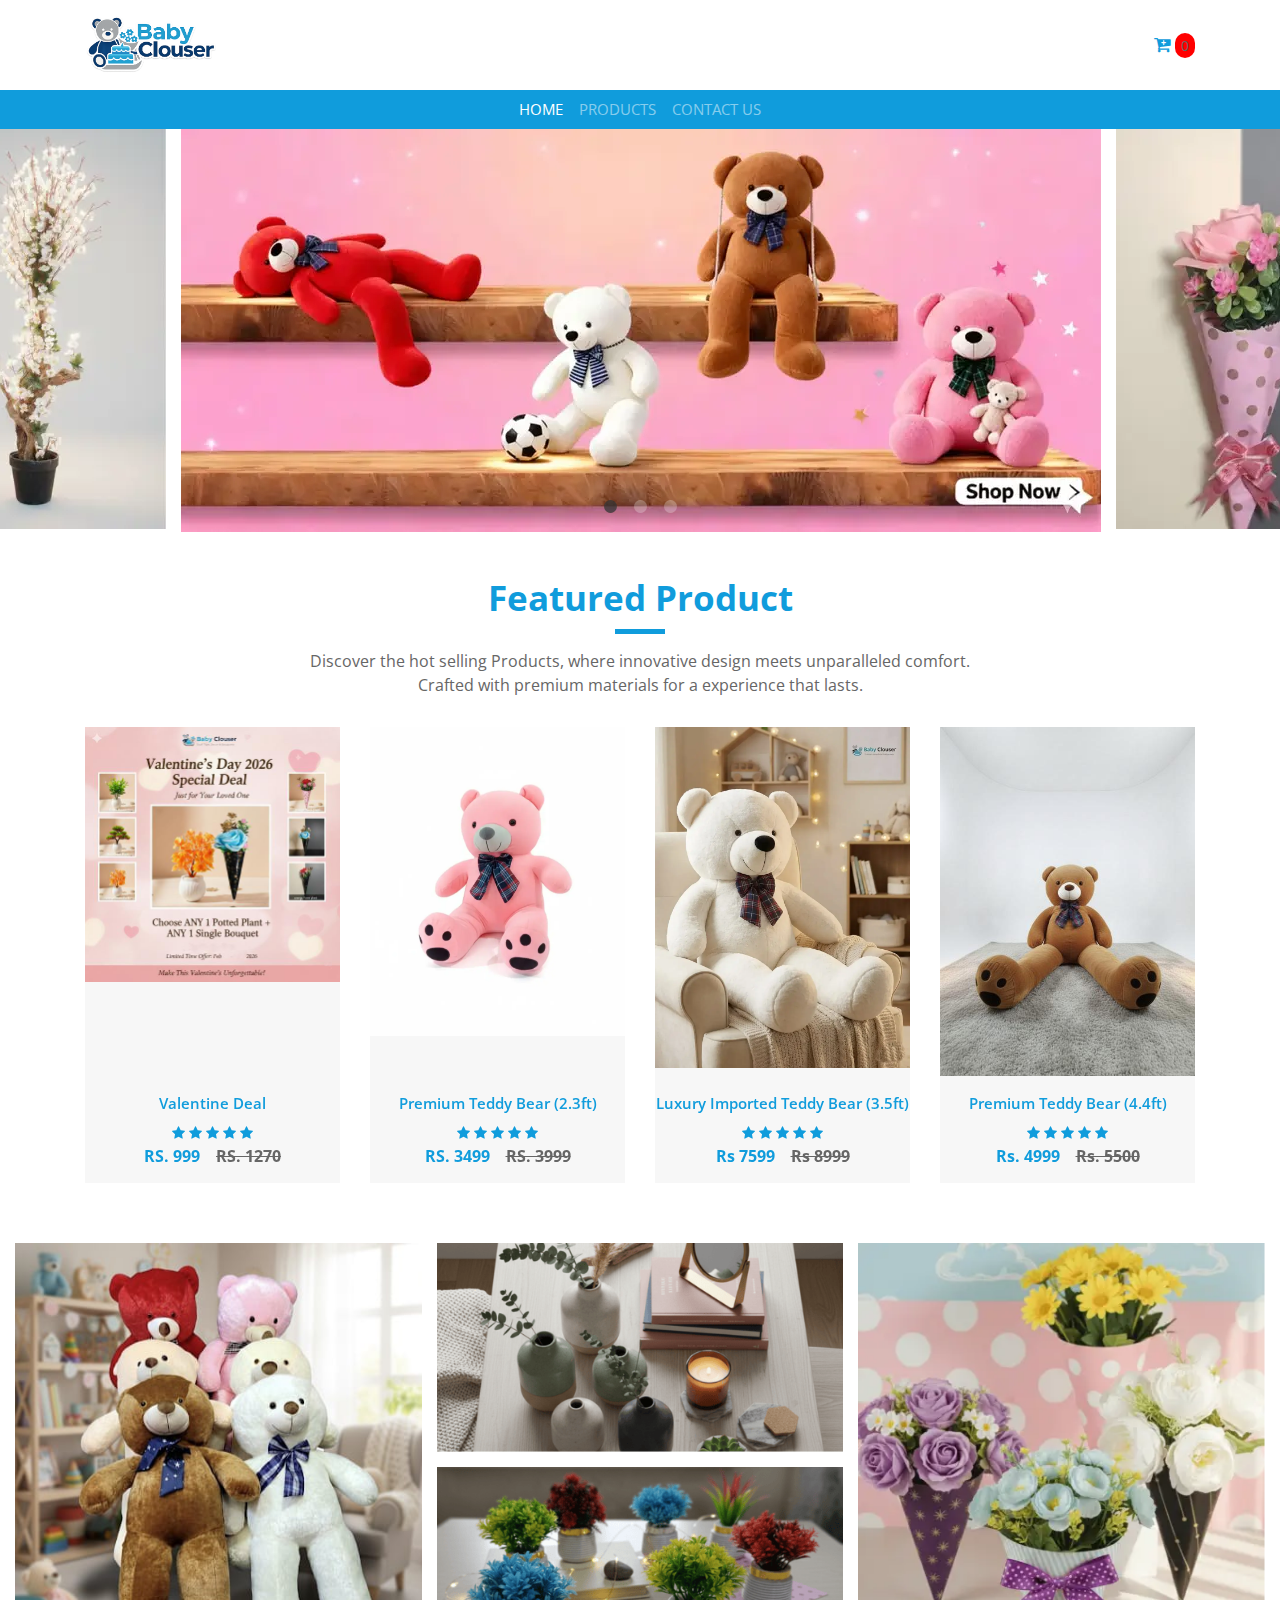
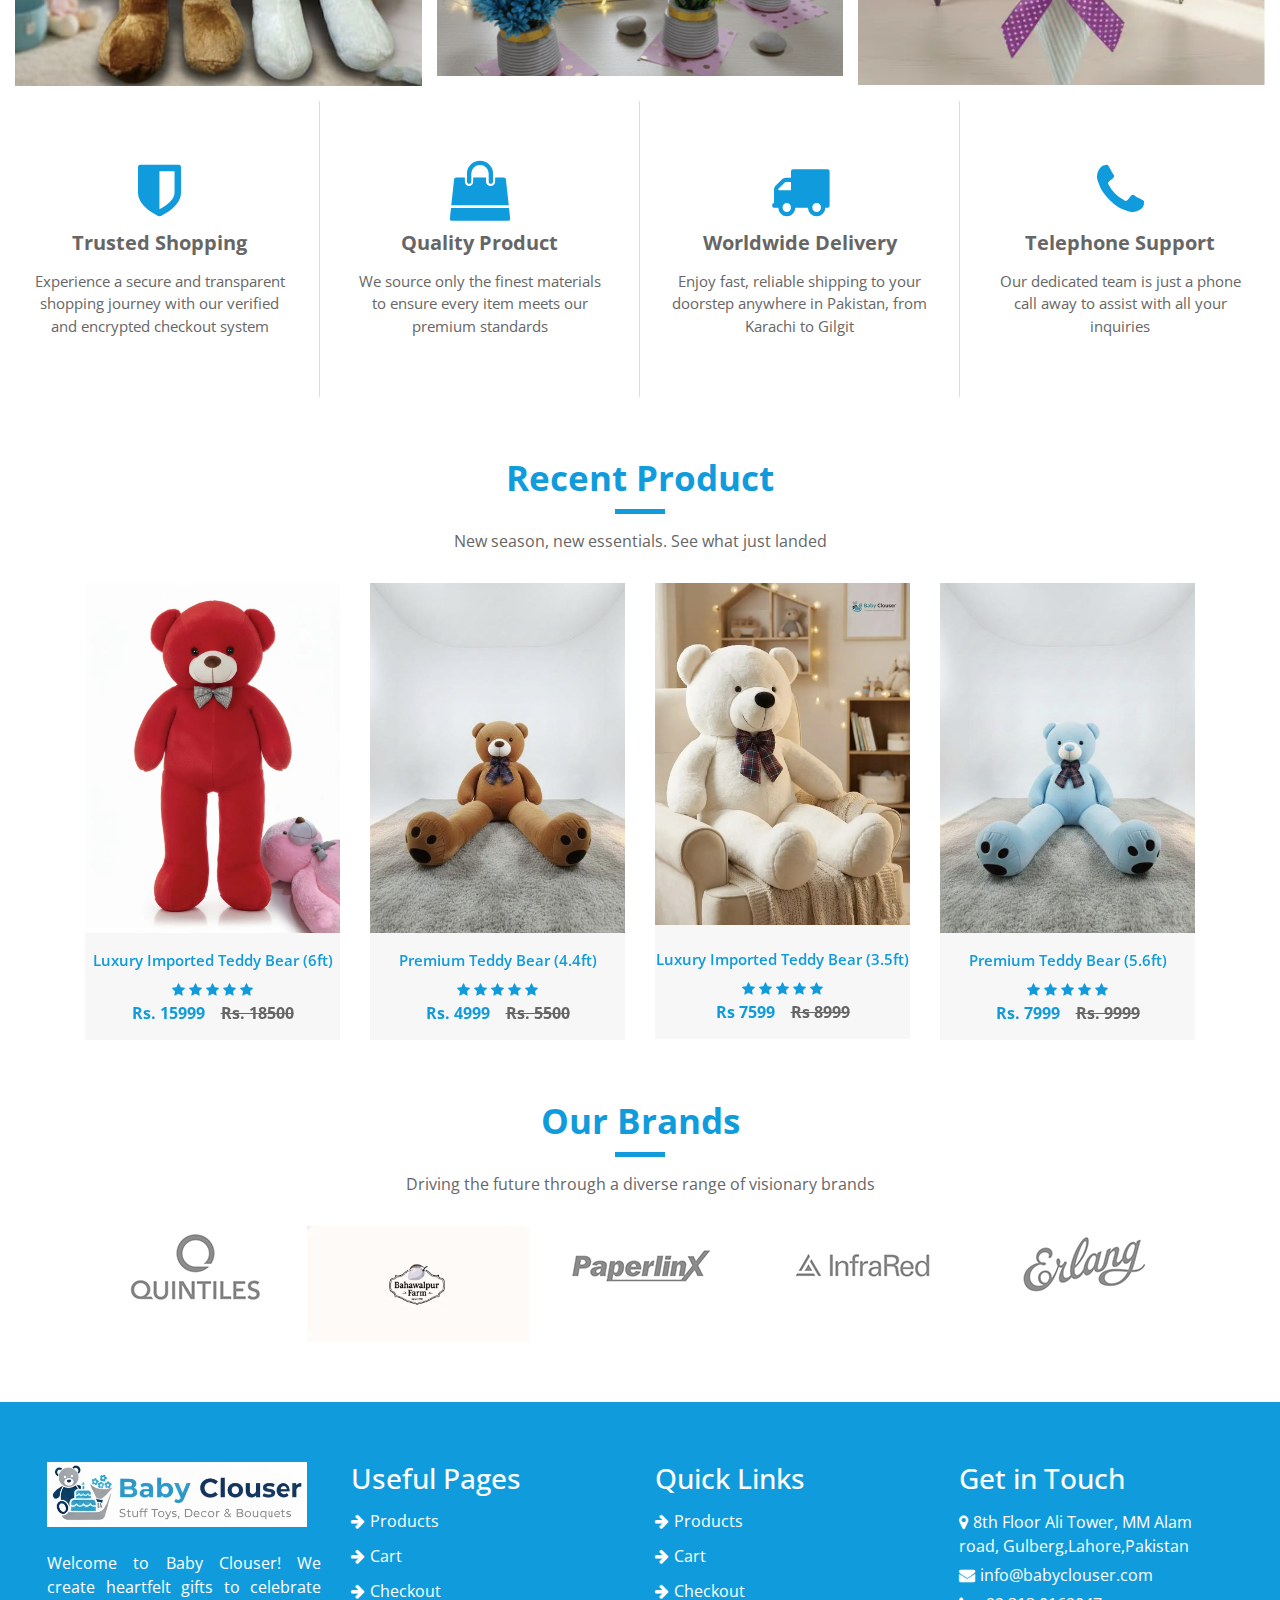
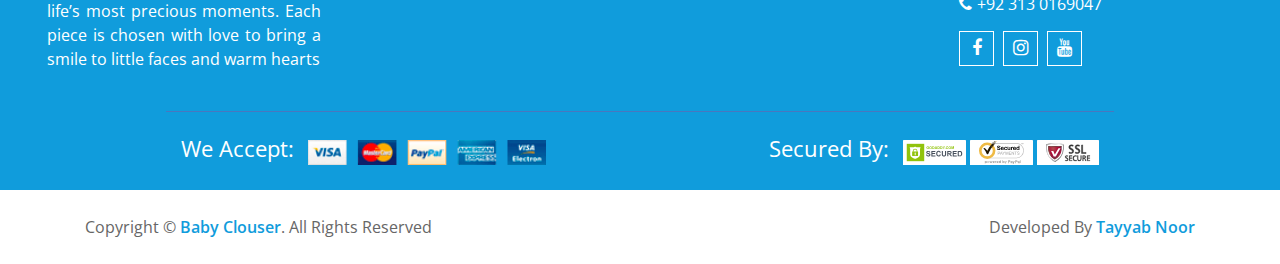
<file: index.html>
<!DOCTYPE html>
<html lang="en">
    <head>
        <meta charset="utf-8">
        <title>Baby Clouser</title>
        <meta content="width=device-width, initial-scale=1.0" name="viewport">
        <meta content="Bootstrap Ecommerce Template" name="keywords">
        <meta content="Bootstrap Ecommerce Template Free Download" name="description">

        <!-- Favicon -->
        <link href="img/favicon/favicon_BC_1.webp" rel="icon">

        <!-- Google Fonts -->
        <link href="https://fonts.googleapis.com/css?family=Open+Sans:400,600,700&display=swap" rel="stylesheet">

        <!-- CSS Libraries -->
        <link href="https://stackpath.bootstrapcdn.com/bootstrap/4.4.1/css/bootstrap.min.css" rel="stylesheet">
        <link href="https://stackpath.bootstrapcdn.com/font-awesome/4.7.0/css/font-awesome.min.css" rel="stylesheet">
        <link href="lib/slick/slick.css" rel="stylesheet">
        <link href="lib/slick/slick-theme.css" rel="stylesheet">

        <!-- Template Stylesheet -->
        <link href="css/style.css" rel="stylesheet">
        <link href="css/cart.css" rel="stylesheet">
    </head>

    <body>
        <!-- Top Header Start -->
        <div class="top-header">
            <div class="container">
                <div class="row align-items-center">
                    <div class="col-md-3">
                        <div class="logo">
                            <a href="javascript:void(0)">
                                <!-- <img src="./img/logo/bg-less-BC-logo.png" alt="Logo"> -->
                                <!-- <img src="./img/logo/baby-clouser-logo.webp" alt="Logo"> -->
                                <img src="./img/logo/just_BC_logo.png" alt="Logo">
                                <!-- <img src="./img/logo/baby-clouser-logo 477.png" alt="Logo"> -->
                            </a>
                        </div>
                    </div>
                    <div class="col-md-6">
                        
                    </div>
                    <div class="col-md-3">
                        <div class="user">
                            <div class="cart">
                                <a href="#" class="cart-icon">
                                    <i class="fa fa-cart-plus"></i>
                                    <span class="cart-count">0</span>
                                </a>
                            </div>
                        </div>
                    </div>
                </div>
            </div>
        </div>
        <!-- Top Header End -->
        
        
        <!-- Header Start -->
        <div class="header">
            <div class="container">
                <nav class="navbar navbar-expand-md bg-dark navbar-dark">
                    <a href="#" class="navbar-brand">MENU</a>
                    <button type="button" class="navbar-toggler" data-toggle="collapse" data-target="#navbarCollapse">
                        <span class="navbar-toggler-icon"></span>
                    </button>

                    <div class="collapse navbar-collapse justify-content-between" id="navbarCollapse">
                        <div class="navbar-nav m-auto">
                            <a href="index.html" class="nav-item nav-link active">Home</a>
                            <a href="product-list.html" class="nav-item nav-link">Products</a>
                            <a href="contact.html" class="nav-item nav-link">Contact Us</a>
                        </div>
                    </div>
                </nav>
            </div>
        </div>
        <!-- Header End -->
        
        
        <!-- Main Slider Start -->
        <div class="home-slider">
            <div class="main-slider">
                <div class="main-slider-item"><img src="img/slider-A_webp.webp" alt="Slider Image" /></div>
                <div class="main-slider-item"><img src="img/hero-bouquets.webp" alt="Slider Image" /></div>
                <div class="main-slider-item"><img src="img/hero-plants.webp" alt="Slider Image" /></div>
            </div>
        </div>
        <!-- Main Slider End -->
        
         <!-- Featured Product Start -->
        <div class="featured-product">
            <div class="container">
                <div class="section-header">
                    <h3>Featured Product</h3>
                    <p>
                        Discover the hot selling Products, where innovative design meets unparalleled comfort. Crafted with premium materials for a experience that lasts.
                    </p>
                </div>
                <div class="row align-items-center product-slider product-slider-4">
                    <!-- Deal 2026 under Rs. 1000-->
                    <div class="col-lg-3">
                        <div class="product-item d-flex flex-column justify-content-between" data-category="all deal decor" data-colors="'Pink Roses','Red Roses', 'Blue Roses'" mul-img="yes" data-description="Baby Clouser's Valentine Deal! Get a artificial rose and a charming plant pot, all under Rs. 999. A perfect, lasting token of love. Order now!">
                            <div class="product-image">
                                <a href="product-detail.html" class="product-link">
                                    <img src="img/products/deal-2026/deal-2026-main.jpg" alt="Product Image">
                                </a>
                                <div class="product-action">
                                    <a href="#" class="add-to-cart" data-id="idx-p1" data-name="Valentine Deal" data-price="999" data-image="img/products/deal-2026/deal-2026-main.jpg"><i class="fa fa-cart-plus"></i></a>
                                    <a href="#" class="order-whatsapp"><i class="fa fa-whatsapp"></i></a>
                                </div>
                            </div>
                            <div class="product-content">
                                <div class="title"><a href="product-detail.html" class="product-link">Valentine Deal</a></div>
                                <div class="ratting">
                                    <i class="fa fa-star"></i>
                                    <i class="fa fa-star"></i>
                                    <i class="fa fa-star"></i>
                                    <i class="fa fa-star"></i>
                                    <i class="fa fa-star"></i>
                                </div>
                                <div class="price">RS. 999 <span>RS. 1270</span></div>
                            </div>
                        </div>
                    </div>
                    <div class="col-lg-3">
                        <div class="product-item d-flex flex-column justify-content-between" data-category="all toys stuff-toys teddy-bears" data-colors="'Pink','Red', 'Blue','Yellow', 'Brown', 'White','Peach'" mul-img="yes" data-description="High quality Premium Teddy Bear (2.3ft). Soft plush toy, perfect for cuddles and gifting.">
                            <div class="product-image">
                                <a href="product-detail.html" class="product-link">
                                    <img src="img/products/premium-2_5-ft-teddy/pink_small_teddy-compressed.webp" alt="Product Image">
                                </a>
                                <div class="product-action">
                                    <a href="#" class="add-to-cart" data-id="idx-p1" data-name="Premium Teddy Bear (2.3ft)" data-price="3499" data-image="img/products/premium-2_5-ft-teddy/pink_small_teddy-compressed.webp"><i class="fa fa-cart-plus"></i></a>
                                    <a href="#" class="order-whatsapp"><i class="fa fa-whatsapp"></i></a>
                                </div>
                            </div>
                            <div class="product-content">
                                <div class="title"><a href="product-detail.html" class="product-link">Premium Teddy Bear (2.3ft)</a></div>
                                <div class="ratting">
                                    <i class="fa fa-star"></i>
                                    <i class="fa fa-star"></i>
                                    <i class="fa fa-star"></i>
                                    <i class="fa fa-star"></i>
                                    <i class="fa fa-star"></i>
                                </div>
                                <div class="price">RS. 3499 <span>RS. 3999</span></div>
                            </div>
                        </div>
                    </div>
                    <div class="col-lg-3">
                        <div class="product-item d-flex flex-column justify-content-between" data-date="2025-12-18" data-popularity="21" data-category="all toys stuff-toys teddy-bears" data-colors="'White','Red','Pink', 'Brown', 'Peach'" mul-img="yes" data-description="Luxury Imported Teddy Bear (3.5ft). Premium material with superior finish and great for presents.">
                            <div class="product-image">
                                <a href="product-detail.html">
                                    <img src="img/products/luxury-teddy-3_5/teddy_white_4.4 ft.webp" alt="Product Image">
                                </a>
                                <div class="product-action">
                                    <a href="#" class="add-to-cart" data-id="idx-p2" data-name="Luxury Imported Teddy Bear (3.5ft)" data-price="7599" data-image="img/products/luxury-teddy-3_5/teddy_white_4.4 ft.webp"><i class="fa fa-cart-plus"></i></a>
                                    <a href="#" class="order-whatsapp"><i class="fa fa-whatsapp"></i></a>
                                </div>
                            </div>
                            <div class="product-content">
                                <div class="title"><a href="#">Luxury Imported Teddy Bear (3.5ft)</a></div>
                                <div class="ratting">
                                    <i class="fa fa-star"></i>
                                    <i class="fa fa-star"></i>
                                    <i class="fa fa-star"></i>
                                    <i class="fa fa-star"></i>
                                    <i class="fa fa-star"></i>
                                </div>
                                <div class="price">Rs 7599 <span>Rs 8999</span></div>
                            </div>
                        </div>
                    </div>
                    <div class="col-lg-3">
                        <div class="product-item d-flex flex-column justify-content-between" data-category="all toys stuff-toys teddy-bears" data-colors="'Brown','Red', 'Blue',  'Pink', 'Yellow','White','Peach'" mul-img="yes" data-description="Premium Teddy Bear (4.4ft). Large cuddly companion made from high-quality fabric.">
                            <div class="product-image">
                                <a href="product-detail.html">
                                    <img src="img/products/premium-teddy-4_5/brown.jpg" alt="Product Image">
                                </a>
                                <div class="product-action">
                                    <a href="#" class="add-to-cart" data-id="idx-p3" data-name="Premium Teddy Bear (4.4ft)" data-price="4999" data-image="img/products/premium-teddy-4_5/brown.jpg"><i class="fa fa-cart-plus"></i></a>
                                    <a href="#" class="order-whatsapp"><i class="fa fa-whatsapp"></i></a>
                                </div>
                            </div>
                            <div class="product-content">
                                <div class="title"><a href="#">Premium Teddy Bear (4.4ft)</a></div>
                                <div class="ratting">
                                    <i class="fa fa-star"></i>
                                    <i class="fa fa-star"></i>
                                    <i class="fa fa-star"></i>
                                    <i class="fa fa-star"></i>
                                    <i class="fa fa-star"></i>
                                </div>
                                <div class="price">Rs. 4999 <span>Rs. 5500</span></div>
                            </div>
                        </div>
                    </div>
                    <div class="col-lg-3">
                        <div class="product-item d-flex flex-column justify-content-between" data-date="2025-12-16" data-popularity="18" data-category="all toys stuff-toys teddy-bears" data-colors="'Blue','Red',  'Pink', 'Yellow', 'Brown', 'White','Peach'" mul-img="yes" data-description="Premium Teddy Bear (5.6ft). Extra-large size for a big warm hug and long-lasting durability.">
                            <div class="product-image">
                                <a href="product-detail.html">
                                    <img src="img/products/premium-teddy-4_5/blue.jpg" alt="Product Image">
                                </a>
                                <div class="product-action">
                                    <a href="#" class="add-to-cart" data-id="idx-p4" data-name="Premium Teddy Bear (5.6ft)" data-price="7999" data-image="img/products/premium-teddy-4_5/blue.jpg"><i class="fa fa-cart-plus"></i></a>
                                    <a href="#" class="order-whatsapp"><i class="fa fa-whatsapp"></i></a>
                                </div>
                            </div>
                            <div class="product-content">
                                <div class="title"><a href="#">Premium Teddy Bear (5.6ft)</a></div>
                                <div class="ratting">
                                    <i class="fa fa-star"></i>
                                    <i class="fa fa-star"></i>
                                    <i class="fa fa-star"></i>
                                    <i class="fa fa-star"></i>
                                    <i class="fa fa-star"></i>
                                </div>
                                <div class="price">Rs. 7999 <span>Rs. 9999</span></div>
                            </div>
                        </div>
                    </div>
                    <div class="col-lg-3">
                        <div class="product-item d-flex flex-column justify-content-between" data-date="2025-12-15" data-popularity="22" data-category="all toys stuff-toys teddy-bears" data-colors="'White','Red','Pink', 'Brown'," mul-img="yes" data-description="Luxury Imported Teddy Bear (5.5ft). Elegant finish and premium stuffing for a luxurious feel.">
                            <div class="product-image">
                                <a href="product-detail.html">
                                    <img src="img/products/luxury-teddy-5-5ft/off-white.jpg" alt="Product Image">
                                </a>
                                <div class="product-action">
                                    <a href="#" class="add-to-cart" data-id="idx-p5" data-name="Luxury Imported Teddy Bear (5.5ft)" data-price="14999" data-image="img/products/luxury-teddy-5-5ft/off-white.jpg"><i class="fa fa-cart-plus"></i></a>
                                    <a href="#" class="order-whatsapp"><i class="fa fa-whatsapp"></i></a>
                                </div>
                            </div>
                            <div class="product-content">
                                <div class="title"><a href="#">Luxury Imported Teddy Bear (5.5ft)</a></div>
                                <div class="ratting">
                                    <i class="fa fa-star"></i>
                                    <i class="fa fa-star"></i>
                                    <i class="fa fa-star"></i>
                                    <i class="fa fa-star"></i>
                                    <i class="fa fa-star"></i>
                                </div>
                                <div class="price">Rs. 14999 <span>Rs. 17500</span></div>
                            </div>
                        </div>
                    </div>
                    <div class="col-lg-3">
                        <div class="product-item d-flex flex-column justify-content-between" data-date="2025-12-18" data-popularity="23" data-category="all toys stuff-toys teddy-bears" data-colors="'Red','Pink', 'Brown','White'" mul-img="yes" data-description="Luxury Imported Teddy Bear (6ft). Impressive size and crafted with superior materials for long life.">
                            <div class="product-image">
                                <a href="product-detail.html">
                                    <img src="img/products/luxury-6ft-tedy/red.webp" alt="Product Image">
                                </a>
                                <div class="product-action">
                                    <a href="#" class="add-to-cart" data-id="idx-p6" data-name="Luxury Imported Teddy Bear (6ft)" data-price="15999" data-image="img/products/luxury-6ft-tedy/red.webp"><i class="fa fa-cart-plus"></i></a>
                                    <a href="#" class="order-whatsapp"><i class="fa fa-whatsapp"></i></a>
                                </div>
                            </div>
                            <div class="product-content">
                                <div class="title"><a href="#">Luxury Imported Teddy Bear (6ft)</a></div>
                                <div class="ratting">
                                    <i class="fa fa-star"></i>
                                    <i class="fa fa-star"></i>
                                    <i class="fa fa-star"></i>
                                    <i class="fa fa-star"></i>
                                    <i class="fa fa-star"></i>
                                </div>
                                <div class="price">Rs. 15999 <span>Rs. 18500</span></div>
                            </div>
                        </div>
                    </div>
                </div>
            </div>
        </div>
        <!-- Featured Product End -->

        <!-- Cart Sidebar Include -->
        <div>
                <div class="cart-sidebar-overlay"></div>
                <aside class="cart-sidebar" aria-hidden="true">
                    <button class="cart-sidebar-close close">Close</button>
                    <h3>Your Cart</h3>
                    <div class="cart-sidebar-items"></div>
                    <div class="cart-sidebar-summary">
                        <p>Subtotal: <span class="cart-sidebar-subtotal">₨0</span></p>
                        <p>Delivery: <span class="cart-sidebar-delivery">₨0</span></p>
                        <h4>Grand Total: <span class="cart-sidebar-grand">₨0</span></h4>
                        <div style="margin-top:12px;">
                            <a href="cart.html" class="btn btn-sm btn-primary">View Cart</a>
                            <a href="checkout.html" class="btn btn-sm btn-success">Proceed to Checkout</a>
                        </div>
                    </div>
                </aside>
        </div>
        
        
        <!-- Category Start-->
        <div class="category">
            <div class="container-fluid">
                <div class="row">
                    <div class="col-md-4">
                        <div class="category-img">
                            <img src="img/teddy-catogery.jpg" />
                            <a class="category-name" data-category="stuff-toys" href="product-list.html">
                                <h2>Stuff Toys</h2>
                            </a>
                        </div>
                    </div>
                    <div class="col-md-4">
                        <div class="category-img">
                            <img src="img/Untitled design (2).png" />
                            <a class="category-name" data-category="decor" href="product-list.html">
                                <h2>Decor</h2>
                            </a>
                        </div>
                        <div class="category-img">
                            <img src="img/Untitled design (2) (1).png" />
                            <a class="category-name" data-category="Decor" href="product-list.html">
                                <h2>Artificial Plants</h2>
                            </a>
                        </div>
                    </div>
                    <div class="col-md-4">
                        <div class="category-img">
                            <img src="img/bouquet-category.webp" />
                            <a class="category-name" data-category="bouquets" href="product-list.html">
                                <h2>Bouquets</h2>
                            </a>
                        </div>
                    </div>
                </div>
            </div>
        </div>
        <!-- Category End-->
        
        <!-- Feature Start-->
        <div class="feature">
            <div class="container-fluid">
                <div class="row">
                    <div class="col-lg-3 col-md-6 feature-col">
                        <div class="feature-content">
                            <i class="fa fa-shield"></i>
                            <h2>Trusted Shopping</h2>
                            <p>
                                Experience a secure and transparent shopping journey with our verified and encrypted checkout system
                            </p>
                        </div>
                    </div>
                    <div class="col-lg-3 col-md-6 feature-col">
                        <div class="feature-content">
                            <i class="fa fa-shopping-bag"></i>
                            <h2>Quality Product</h2>
                            <p>
                                We source only the finest materials to ensure every item meets our premium standards
                            </p>
                        </div>
                    </div>
                    <div class="col-lg-3 col-md-6 feature-col">
                        <div class="feature-content">
                            <i class="fa fa-truck"></i>
                            <h2>Worldwide Delivery</h2>
                            <p>
                                Enjoy fast, reliable shipping to your doorstep anywhere in Pakistan, from Karachi to Gilgit
                            </p>
                        </div>
                    </div>
                    <div class="col-lg-3 col-md-6 feature-col">
                        <div class="feature-content">
                            <i class="fa fa-phone"></i>
                            <h2>Telephone Support</h2>
                            <p>
                                Our dedicated team is just a phone call away to assist with all your inquiries
                            </p>
                        </div>
                    </div>
                </div>
            </div>
        </div>
        <!-- Feature End-->
       
        
        
        <!-- Newsletter Start -->
        <!-- Newsletter End -->
        
        
        <!-- Recent Product Start -->
        <div class="recent-product">
            <div class="container">
                <div class="section-header">
                    <h3>Recent Product</h3>
                    <p>
                        New season, new essentials. See what just landed
                    </p>
                </div>
                <div class="row align-items-center product-slider product-slider-4">
                    <div class="col-lg-3">
                        <div class="product-item d-flex flex-column justify-content-between" data-date="2025-12-18" data-popularity="23" data-category="all toys stuff-toys teddy-bears" data-colors="'Red','Pink', 'Brown','White'" mul-img="yes" data-description="Luxury Imported Teddy Bear (6ft). Impressive size and crafted with superior materials for long life.">
                            <div class="product-image">
                                <a href="product-detail.html">
                                    <img src="img/products/luxury-6ft-tedy/red.webp" alt="Product Image">
                                </a>
                                <div class="product-action">
                                    <a href="#" class="add-to-cart" data-id="idx-p6" data-name="Luxury Imported Teddy Bear (6ft)" data-price="15999" data-image="img/products/luxury-6ft-tedy/red.webp"><i class="fa fa-cart-plus"></i></a>
                                    <a href="#" class="order-whatsapp"><i class="fa fa-whatsapp"></i></a>
                                </div>
                            </div>
                            <div class="product-content">
                                <div class="title"><a href="#">Luxury Imported Teddy Bear (6ft)</a></div>
                                <div class="ratting">
                                    <i class="fa fa-star"></i>
                                    <i class="fa fa-star"></i>
                                    <i class="fa fa-star"></i>
                                    <i class="fa fa-star"></i>
                                    <i class="fa fa-star"></i>
                                </div>
                                <div class="price">Rs. 15999 <span>Rs. 18500</span></div>
                            </div>
                        </div>
                    </div>
                    <div class="col-lg-3">
                        <div class="product-item d-flex flex-column justify-content-between" data-category="all toys stuff-toys teddy-bears" data-colors="'Brown','Blue','Red','Pink', 'Yellow', 'White','Peach'" mul-img="yes" data-description="Premium 4.4ft teddy — soft, high-quality plush, great for kids." data-specs="Material: High-grade plush|Size: 4.4ft|Weight: Lightweight|Care: Spot clean">
                            <div class="product-image">
                                <a href="product-detail.html">
                                    <img src="img/products/premium-teddy-4_5/brown.jpg" alt="Product Image">
                                </a>
                                <div class="product-action">
                                    <a href="#" class="add-to-cart" data-id="idx-r2" data-name="Premium Teddy Bear (4.4ft)" data-price="4999" data-image="img/products/premium-teddy-4_5/brown.jpg"><i class="fa fa-cart-plus"></i></a>
                                    <a href="#"><i class="fa fa-whatsapp"></i></a>
                                </div>
                            </div>
                            <div class="product-content">
                                <div class="title"><a href="#">Premium Teddy Bear (4.4ft)</a></div>
                                <div class="ratting">
                                    <i class="fa fa-star"></i>
                                    <i class="fa fa-star"></i>
                                    <i class="fa fa-star"></i>
                                    <i class="fa fa-star"></i>
                                    <i class="fa fa-star"></i>
                                </div>
                                <div class="price">Rs. 4999 <span>Rs. 5500</span></div>
                            </div>
                        </div>
                    </div>
                    <div class="col-lg-3">
                        <div class="product-item d-flex flex-column justify-content-between" data-category="all toys stuff-toys teddy-bears" data-colors="'White','Red','Pink','Brown','Peach'" mul-img="yes" data-description="Luxury 3.5ft imported teddy with premium stuffing and soft fur." data-specs="Material: Premium stuffing|Size: 3.5ft|Hypoallergenic: Yes|Care: Hand wash">
                            <div class="product-image">
                                <a href="product-detail.html">
                                    <img src="img/products/luxury-teddy-3_5/teddy_white_4.4 ft.webp" alt="Product Image">
                                </a>
                                <div class="product-action">
                                    <a href="#" class="add-to-cart" data-id="idx-r3" data-name="Luxury Imported Teddy Bear (3.5ft)" data-price="7599" data-image="img/products/luxury-teddy-3_5/teddy_white_4.4 ft.webp"><i class="fa fa-cart-plus"></i></a>
                                    <a href="#"><i class="fa fa-whatsapp"></i></a>
                                </div>
                            </div>
                            <div class="product-content">
                                <div class="title"><a href="#">Luxury Imported Teddy Bear (3.5ft)</a></div>
                                <div class="ratting">
                                    <i class="fa fa-star"></i>
                                    <i class="fa fa-star"></i>
                                    <i class="fa fa-star"></i>
                                    <i class="fa fa-star"></i>
                                    <i class="fa fa-star"></i>
                                </div>
                                <div class="price">Rs 7599 <span>Rs 8999</span></div>
                            </div>
                        </div>
                    </div>
                    <div class="col-lg-3">
                        <div class="product-item d-flex flex-column justify-content-between" data-category="all toys stuff-toys teddy-bears" data-colors="'Blue','Red',   'Pink','Yellow', 'Brown', 'White','Peach'" mul-img="yes" data-description="Premium 5.6ft teddy — deluxe size with plush material, perfect for hugs." data-specs="Material: Deluxe plush|Size: 5.6ft|Fill: High-density foam|Recommended age: 3+">
                            <div class="product-image">
                                <a href="product-detail.html">
                                    <img src="img/products/premium-teddy-4_5/blue.jpg" alt="Product Image">
                                </a>
                                <div class="product-action">
                                    <a href="#" class="add-to-cart" data-id="idx-r4" data-name="Premium Teddy Bear (5.6ft)" data-price="7999" data-image="img/products/premium-teddy-4_5/blue.jpg"><i class="fa fa-cart-plus"></i></a>
                                    <a href="#"><i class="fa fa-whatsapp"></i></a>
                                </div>
                            </div>
                            <div class="product-content">
                                <div class="title"><a href="#">Premium Teddy Bear (5.6ft)</a></div>
                                <div class="ratting">
                                    <i class="fa fa-star"></i>
                                    <i class="fa fa-star"></i>
                                    <i class="fa fa-star"></i>
                                    <i class="fa fa-star"></i>
                                    <i class="fa fa-star"></i>
                                </div>
                                <div class="price">Rs. 7999 <span>Rs. 9999</span></div>
                            </div>
                        </div>
                    </div>
                    <div class="col-lg-3">
                        <div class="product-item d-flex flex-column justify-content-between" data-category="all toys stuff-toys teddy-bears" data-colors="'White','Red','Pink', 'Brown'" mul-img="yes" data-description="Luxury 5.5ft imported teddy with plush fabric and durable stitching." data-specs="Material: Plush fabric|Size: 5.5ft|Stitching: Reinforced seams|Warranty: 6 months">
                            <div class="product-image">
                                <a href="product-detail.html">
                                    <img src="img/products/luxury-teddy-5-5ft/off-white.jpg" alt="Product Image">
                                </a>
                                <div class="product-action">
                                    <a href="#" class="add-to-cart" data-id="idx-r5" data-name="Luxury Imported Teddy Bear (5.5ft)" data-price="14999" data-image="img/products/luxury-teddy-5-5ft/off-white.jpg"><i class="fa fa-cart-plus"></i></a>
                                    <a href="#"><i class="fa fa-whatsapp"></i></a>
                                </div>
                            </div>
                            <div class="product-content">
                                <div class="title"><a href="#">Luxury Imported Teddy Bear (5.5ft)</a></div>
                                <div class="ratting">
                                    <i class="fa fa-star"></i>
                                    <i class="fa fa-star"></i>
                                    <i class="fa fa-star"></i>
                                    <i class="fa fa-star"></i>
                                    <i class="fa fa-star"></i>
                                </div>
                                <div class="price">Rs. 14999 <span>Rs. 17500</span></div>
                            </div>
                        </div>
                    </div>
                    
                </div>
            </div>
        </div>
        <!-- Recent Product End -->
        
        
        <!-- Brand Start -->
        <div class="brand">
            <div class="container">
                <div class="section-header">
                    <h3>Our Brands</h3>
                    <p>
                        Driving the future through a diverse range of visionary brands
                    </p>
                </div>
                <div class="brand-slider">
                    <div class="brand-item"><img src="img/brand-1.png" alt=""></div>
                    <div class="brand-item"><a href="https://www.bahawalpurfarm.com" target="_blank"><img src="img/bwp-farm.jpg" alt=""></a></div>
                    <div class="brand-item"><img src="img/brand-3.png" alt=""></div>
                    <div class="brand-item"><img src="img/brand-4.png" alt=""></div>
                    <div class="brand-item"><img src="img/brand-5.png" alt=""></div>
                    <div class="brand-item"><img src="img/brand-6.png" alt=""></div>
                </div>
            </div>
        </div>
        <!-- Brand End -->

        
        <!-- Footer Start -->
        <div class="footer">
            <div class="container-fluid">
                <div class="row">
                    <div class="col-lg-3 col-md-6">
                        <div class="footer-widget">
                            <a href="index.html"><img class="footer-logo" src="./img/logo/baby-clouser-logo.webp" alt="Logo"></a>
                            <p class="text-justify mt-4">
                                Welcome to Baby Clouser! We create heartfelt gifts to celebrate life’s most precious moments.
                                 Each piece is chosen with love to bring a smile to little faces and warm hearts
                            </p>
                        </div>
                    </div>

                    <div class="col-lg-3 col-md-6">
                        <div class="footer-widget">
                            <h3 class="title">Useful Pages</h3>
                            <ul>
                                <li><a href="product-list.html">Products</a></li>
                                <li><a href="cart.html">Cart</a></li>
                                <li><a href="checkout.html">Checkout</a></li>
                            </ul>
                        </div>
                    </div>

                    <div class="col-lg-3 col-md-6">
                        <div class="footer-widget">
                            <h3 class="title">Quick Links</h3>
                            <ul>
                                <li><a href="product-list.html">Products</a></li>
                                <li><a href="cart.html">Cart</a></li>
                                <li><a href="checkout.html">Checkout</a></li>
                            </ul>
                        </div>
                    </div>

                    <div class="col-lg-3 col-md-6">
                        <div class="footer-widget">
                            <h3 class="title">Get in Touch</h3>
                            <div class="contact-info">
                                <p><i class="fa fa-map-marker"></i>8th Floor Ali Tower, MM Alam road, Gulberg,Lahore,Pakistan</p>
                                <p><i class="fa fa-envelope"></i>info@babyclouser.com</p>
                                <p><i class="fa fa-phone"></i>+92 313 0169047</p>
                                <div class="social">
                                    <a target="_blank" href="https://www.facebook.com/home.php"><i class="fa fa-facebook"></i></a>
                                    <!-- <a href=""><i class="fa fa-linkedin"></i></a> -->
                                    <a target="_blank" href="https://www.instagram.com/babyclouser_official/"><i class="fa fa-instagram"></i></a>
                                    <a target="_blank" href="https://www.youtube.com/channel/UC9Li_Z2aIq7kjT3kswJehsQ"><i class="fa fa-youtube"></i></a>
                                </div>
                            </div>
                        </div>
                    </div>
                </div>
                
                <div class="row payment">
                    <div class="col-md-6">
                        <div class="payment-method">
                            <p>We Accept:</p>
                            <img src="img/payment-method.png" alt="Payment Method" />
                        </div>
                    </div>
                    <div class="col-md-6">
                        <div class="payment-security">
                            <p>Secured By:</p>
                            <img src="img/godaddy.svg" alt="Payment Security" />
                            <img src="img/norton.svg" alt="Payment Security" />
                            <img src="img/ssl.svg" alt="Payment Security" />
                        </div>
                    </div>
                </div>
            </div>
        </div>
        <!-- Footer End -->

        
        <!-- Footer Bottom Start -->
        <div class="footer-bottom">
            <div class="container">
                <div class="row">
                    <div class="col-md-6 copyright">
                        <p>Copyright &copy; <a href="index.html">Baby Clouser</a>. All Rights Reserved</p>
                    </div>

                    <div class="col-md-6 template-by">
                        <p>Developed By <a tabindex="_blank" href="https://www.linkedin.com/in/tayyab-noor-khan/?originalSubdomain=pk">Tayyab Noor</a></p>
                    </div>
                </div>
            </div>
        </div>
        <!-- Footer Bottom End -->
        
        
        <!-- Back to Top -->
        <a href="#" class="back-to-top"><i class="fa fa-chevron-up"></i></a>

        
        <!-- JavaScript Libraries -->
        <script src="https://code.jquery.com/jquery-3.4.1.min.js"></script>
        <script src="https://stackpath.bootstrapcdn.com/bootstrap/4.4.1/js/bootstrap.bundle.min.js"></script>
        <script src="lib/easing/easing.min.js"></script>
        <script src="lib/slick/slick.min.js"></script>

        
        <!-- Template Javascript -->
        <script src="js/cart.js"></script>
        <script src="js/main.js"></script>
    </body>
</html>
</file>
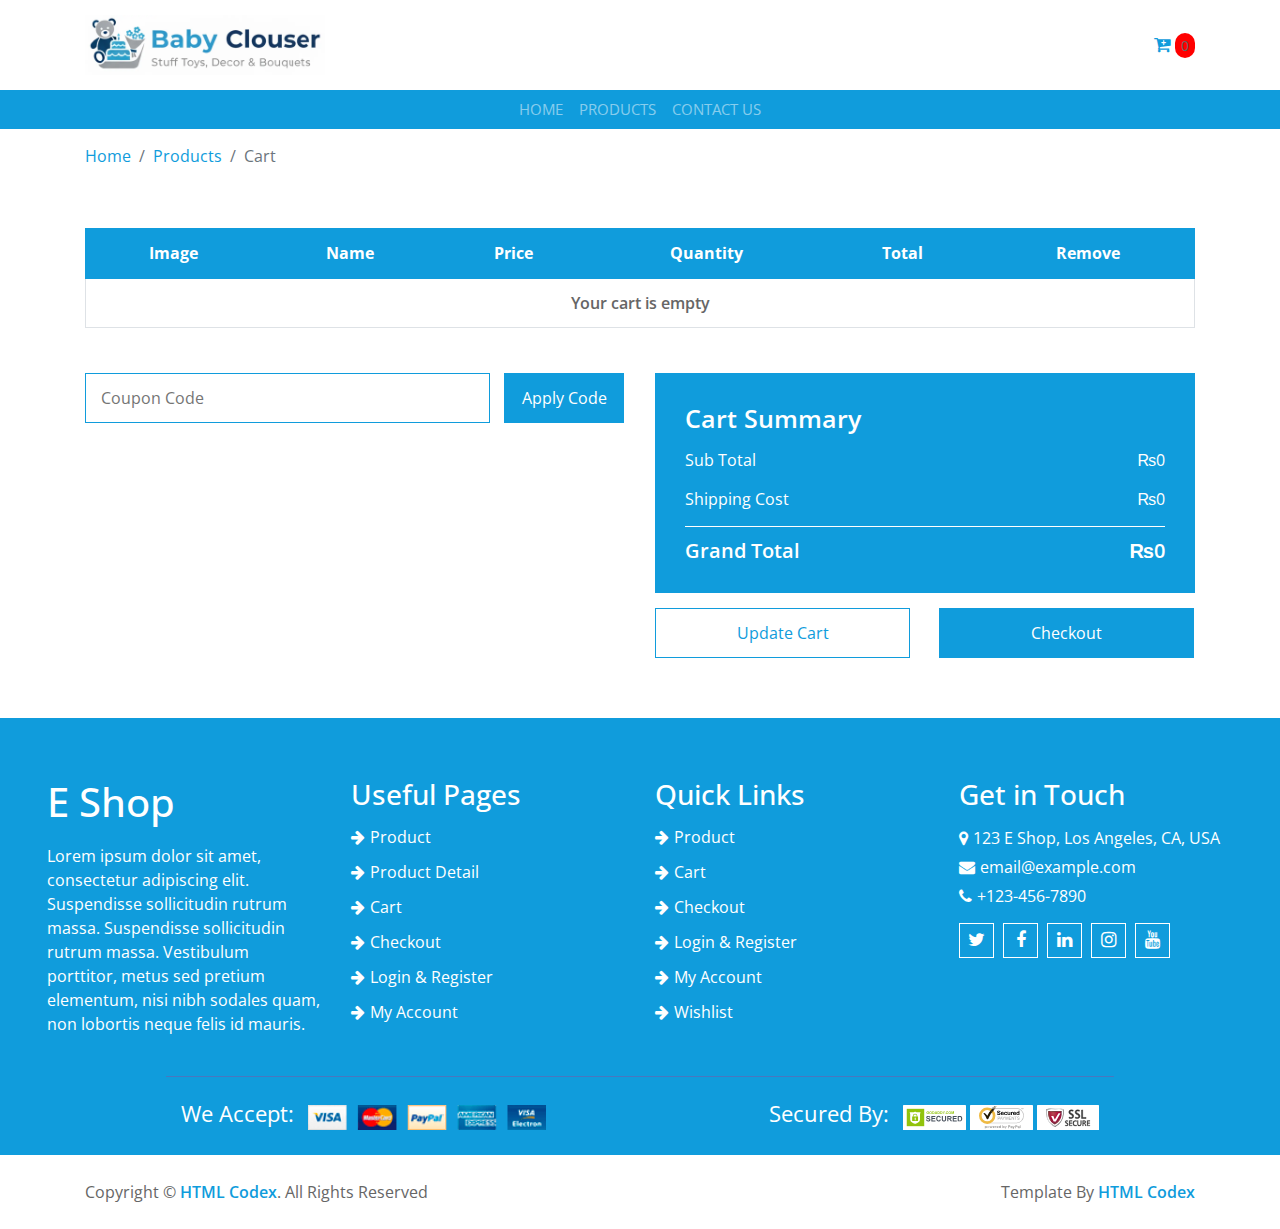
<file: cart.html>
<!DOCTYPE html>
<html lang="en">
    <head>
        <meta charset="utf-8">
        <title>Baby Clouser</title>
        <meta content="width=device-width, initial-scale=1.0" name="viewport">
        <meta content="Bootstrap Ecommerce Template" name="keywords">
        <meta content="Bootstrap Ecommerce Template Free Download" name="description">

        <!-- Favicon -->
        <link href="img/favicon/favicon_BC_1.webp" rel="icon">

        <!-- Google Fonts -->
        <link href="https://fonts.googleapis.com/css?family=Open+Sans:400,600,700&display=swap" rel="stylesheet">

        <!-- CSS Libraries -->
        <link href="https://stackpath.bootstrapcdn.com/bootstrap/4.4.1/css/bootstrap.min.css" rel="stylesheet">
        <link href="https://stackpath.bootstrapcdn.com/font-awesome/4.7.0/css/font-awesome.min.css" rel="stylesheet">
        <link href="lib/slick/slick.css" rel="stylesheet">
        <link href="lib/slick/slick-theme.css" rel="stylesheet">

        <!-- Template Stylesheet -->
        <link href="css/style.css" rel="stylesheet">
        <link href="css/cart.css" rel="stylesheet">
    </head>

    <body>
        <!-- Top Header Start (updated to use cart widget) -->
        <div class="top-header">
            <div class="container">
                <div class="row align-items-center">
                    <div class="col-md-3">
                        <div class="logo">
                            <a href="index.html">
                                <img src="./img/logo/baby-clouser-logo.webp" alt="Logo">
                            </a>
                        </div>
                    </div>
                    <div class="col-md-6"></div>
                    <div class="col-md-3">
                        <div class="user">
                            <div class="cart">
                                <a href="#" class="cart-icon">
                                    <i class="fa fa-cart-plus"></i>
                                    <span class="cart-count">0</span>
                                </a>
                            </div>
                        </div>
                    </div>
                </div>
            </div>
        </div>
        <!-- Top Header End -->

        <!-- Cart Sidebar Include -->
        <div>
            <!-- sidebar markup -->
            <div class="cart-sidebar-overlay"></div>
            <aside class="cart-sidebar" aria-hidden="true">
              <button class="cart-sidebar-close close">Close</button>
              <h3>Your Cart</h3>
              <div class="cart-sidebar-items"></div>
              <div class="cart-sidebar-summary">
                <p>Subtotal: <span class="cart-sidebar-subtotal">₨0</span></p>
                <p>Delivery: <span class="cart-sidebar-delivery">₨0</span></p>
                <h4>Grand Total: <span class="cart-sidebar-grand">₨0</span></h4>
                <div style="margin-top:12px;">
                  <a href="cart.html" class="btn btn-sm btn-primary">View Cart</a>
                  <a href="checkout.html" class="btn btn-sm btn-success">Proceed to Checkout</a>
                </div>
              </div>
            </aside>
        </div>
        
        
        <!-- Header Start -->
        <div class="header">
            <div class="container">
                <nav class="navbar navbar-expand-md bg-dark navbar-dark">
                    <a href="#" class="navbar-brand">MENU</a>
                    <button type="button" class="navbar-toggler" data-toggle="collapse" data-target="#navbarCollapse">
                        <span class="navbar-toggler-icon"></span>
                    </button>

                    <div class="collapse navbar-collapse justify-content-between" id="navbarCollapse">
                        <div class="navbar-nav m-auto">
                            <a href="index.html" class="nav-item nav-link">Home</a>
                            <a href="product-list.html" class="nav-item nav-link">Products</a>
                            
                            <a href="contact.html" class="nav-item nav-link">Contact Us</a>
                        </div>
                    </div>
                </nav>
            </div>
        </div>
        <!-- Header End -->
        
        
        <!-- Breadcrumb Start -->
        <div class="breadcrumb-wrap">
            <div class="container">
                <ul class="breadcrumb">
                    <li class="breadcrumb-item"><a href="#">Home</a></li>
                    <li class="breadcrumb-item"><a href="#">Products</a></li>
                    <li class="breadcrumb-item active">Cart</li>
                </ul>
            </div>
        </div>
        <!-- Breadcrumb End -->
        
        
        <!-- Cart Start -->
        <div class="cart-page">
            <div class="container">
                <div class="row">
                    <div class="col-md-12">
                        <div class="table-responsive">
                            <table class="table table-bordered">
                                <thead class="thead-dark">
                                    <tr>
                                        <th>Image</th>
                                        <th>Name</th>
                                        <th>Price</th>
                                        <th>Quantity</th>
                                        <th>Total</th>
                                        <th>Remove</th>
                                    </tr>
                                </thead>
                                <tbody class="align-middle cart-items">
                                </tbody>
                            </table>
                        </div>
                    </div>
                </div>
                <div class="row">
                    <div class="col-md-6">
                        <div class="coupon">
                            <input type="text" placeholder="Coupon Code">
                            <button>Apply Code</button>
                        </div>
                    </div>
                    <div class="col-md-6">
                        <div class="cart-summary">
                            <div class="cart-content">
                                <h3>Cart Summary</h3>
                                <p>Sub Total<span>$22</span></p>
                                <p>Shipping Cost<span>$1</span></p>
                                <h4>Grand Total<span>$23</span></h4>
                            </div>
                            <div class="cart-btn">
                                <button>Update Cart</button>
                                <button>Checkout</button>
                            </div>
                        </div>
                    </div>
                </div>
            </div>
        </div>
        <!-- Cart End -->
        
        
        <!-- Footer Start -->
        <div class="footer">
            <div class="container-fluid">
                <div class="row">
                    <div class="col-lg-3 col-md-6">
                        <div class="footer-widget">
                            <h1>E Shop</h1>
                            <p>
                                Lorem ipsum dolor sit amet, consectetur adipiscing elit. Suspendisse sollicitudin rutrum massa. Suspendisse sollicitudin rutrum massa. Vestibulum porttitor, metus sed pretium elementum, nisi nibh sodales quam, non lobortis neque felis id mauris.
                            </p>
                        </div>
                    </div>

                    <div class="col-lg-3 col-md-6">
                        <div class="footer-widget">
                            <h3 class="title">Useful Pages</h3>
                            <ul>
                                <li><a href="product.html">Product</a></li>
                                <li><a href="product-detail.html">Product Detail</a></li>
                                <li><a href="cart.html">Cart</a></li>
                                <li><a href="checkout.html">Checkout</a></li>
                                <li><a href="login.html">Login & Register</a></li>
                                <li><a href="my-account.html">My Account</a></li>
                            </ul>
                        </div>
                    </div>

                    <div class="col-lg-3 col-md-6">
                        <div class="footer-widget">
                            <h3 class="title">Quick Links</h3>
                            <ul>
                                <li><a href="product.html">Product</a></li>
                                <li><a href="cart.html">Cart</a></li>
                                <li><a href="checkout.html">Checkout</a></li>
                                <li><a href="login.html">Login & Register</a></li>
                                <li><a href="my-account.html">My Account</a></li>
                                <li><a href="wishlist.html">Wishlist</a></li>
                            </ul>
                        </div>
                    </div>

                    <div class="col-lg-3 col-md-6">
                        <div class="footer-widget">
                            <h3 class="title">Get in Touch</h3>
                            <div class="contact-info">
                                <p><i class="fa fa-map-marker"></i>123 E Shop, Los Angeles, CA, USA</p>
                                <p><i class="fa fa-envelope"></i>email@example.com</p>
                                <p><i class="fa fa-phone"></i>+123-456-7890</p>
                                <div class="social">
                                    <a href=""><i class="fa fa-twitter"></i></a>
                                    <a href=""><i class="fa fa-facebook"></i></a>
                                    <a href=""><i class="fa fa-linkedin"></i></a>
                                    <a href=""><i class="fa fa-instagram"></i></a>
                                    <a href=""><i class="fa fa-youtube"></i></a>
                                </div>
                            </div>
                        </div>
                    </div>
                </div>
                
                <div class="row payment">
                    <div class="col-md-6">
                        <div class="payment-method">
                            <p>We Accept:</p>
                            <img src="img/payment-method.png" alt="Payment Method" />
                        </div>
                    </div>
                    <div class="col-md-6">
                        <div class="payment-security">
                            <p>Secured By:</p>
                            <img src="img/godaddy.svg" alt="Payment Security" />
                            <img src="img/norton.svg" alt="Payment Security" />
                            <img src="img/ssl.svg" alt="Payment Security" />
                        </div>
                    </div>
                </div>
            </div>
        </div>
        <!-- Footer End -->

        
        <!-- Footer Bottom Start -->
        <div class="footer-bottom">
            <div class="container">
                <div class="row">
                    <div class="col-md-6 copyright">
                        <p>Copyright &copy; <a href="https://htmlcodex.com">HTML Codex</a>. All Rights Reserved</p>
                    </div>

                    <div class="col-md-6 template-by">
                        <p>Template By <a href="https://htmlcodex.com">HTML Codex</a></p>
                    </div>
                </div>
            </div>
        </div>
        <!-- Footer Bottom End -->
        
        
        <!-- Back to Top -->
        <a href="#" class="back-to-top"><i class="fa fa-chevron-up"></i></a>

        
        <!-- JavaScript Libraries -->
        <script src="https://code.jquery.com/jquery-3.4.1.min.js"></script>
        <script src="https://stackpath.bootstrapcdn.com/bootstrap/4.4.1/js/bootstrap.bundle.min.js"></script>
        <script src="lib/easing/easing.min.js"></script>
        <script src="lib/slick/slick.min.js"></script>

        
        <!-- Template Javascript -->
        <script src="js/cart.js"></script>
        <script src="js/main.js"></script>
    </body>
</html>
</file>
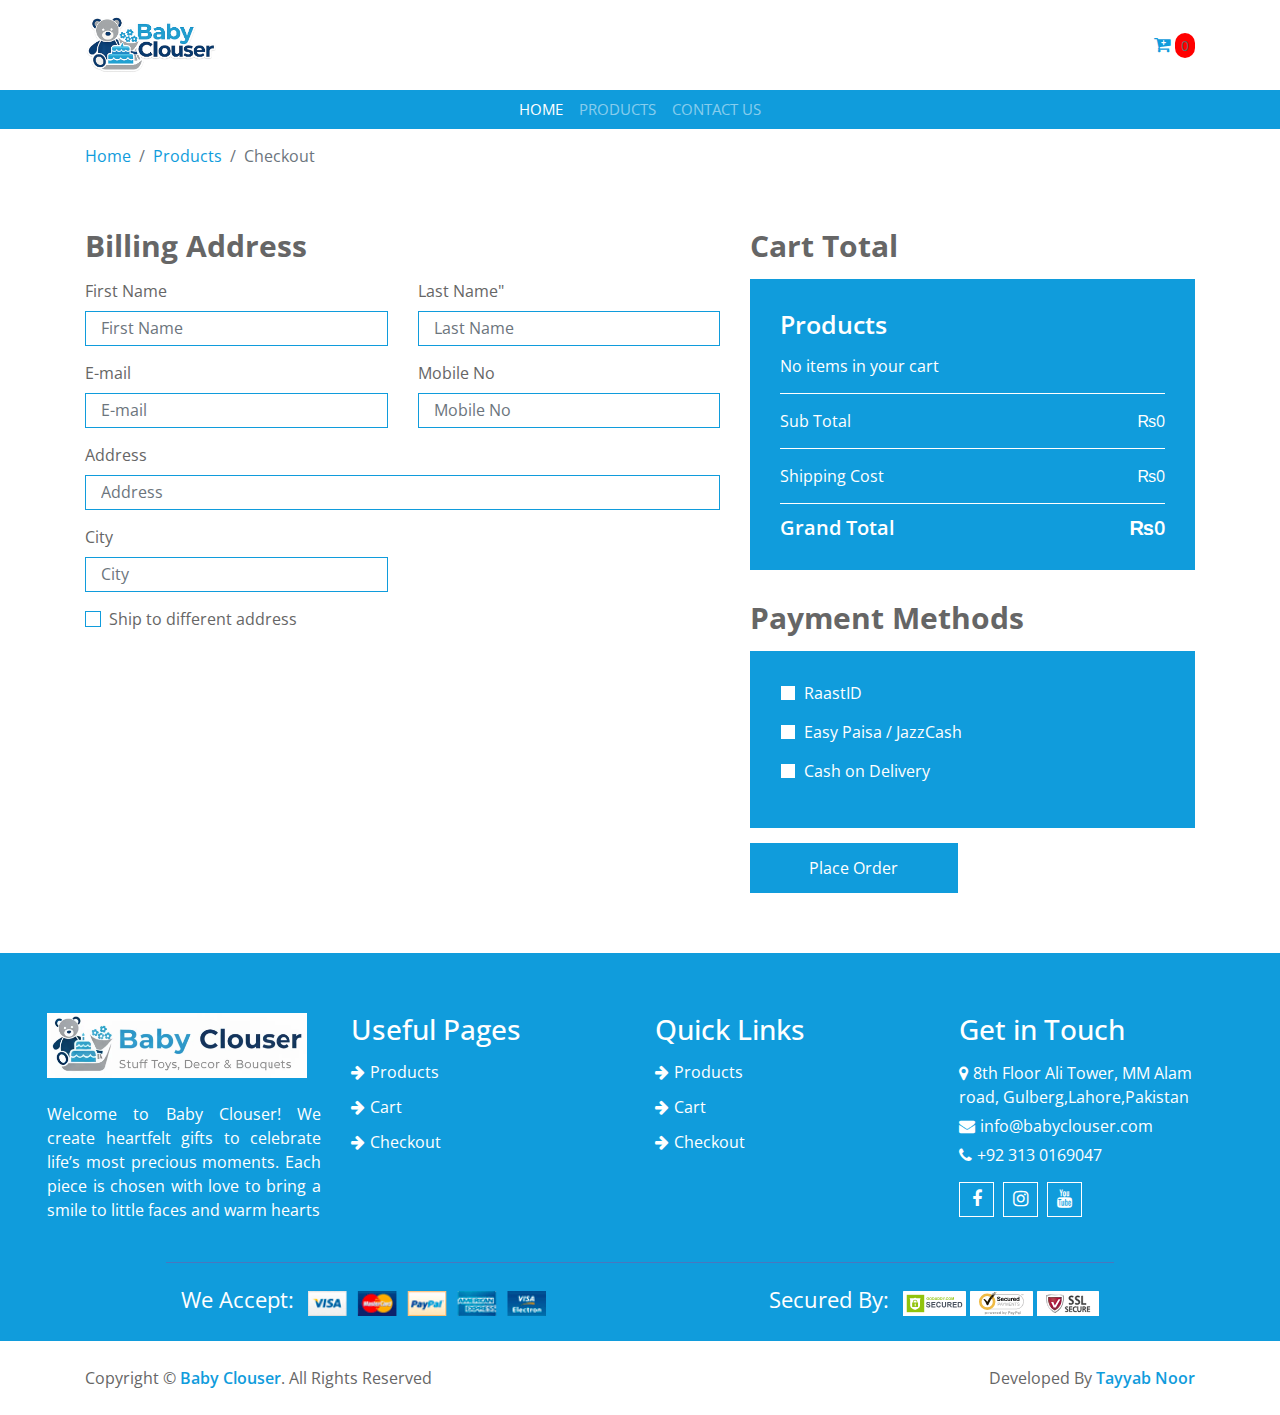
<file: checkout.html>
<!DOCTYPE html>
<html lang="en">
    <head>
        <meta charset="utf-8">
        <title>Baby Clouser</title>
        <meta content="width=device-width, initial-scale=1.0" name="viewport">
        <meta content="Bootstrap Ecommerce Template" name="keywords">
        <meta content="Bootstrap Ecommerce Template Free Download" name="description">

        <!-- Favicon -->
        <link href="img/favicon/favicon_BC_1.webp" rel="icon">

        <!-- Google Fonts -->
        <link href="https://fonts.googleapis.com/css?family=Open+Sans:400,600,700&display=swap" rel="stylesheet">

        <!-- CSS Libraries -->
        <link href="https://stackpath.bootstrapcdn.com/bootstrap/4.4.1/css/bootstrap.min.css" rel="stylesheet">
        <link href="https://stackpath.bootstrapcdn.com/font-awesome/4.7.0/css/font-awesome.min.css" rel="stylesheet">
        <link href="lib/slick/slick.css" rel="stylesheet">
        <link href="lib/slick/slick-theme.css" rel="stylesheet">

        <!-- Template Stylesheet -->
        <link href="css/style.css" rel="stylesheet">
        <link href="css/cart.css" rel="stylesheet">
    </head>

    <body>
        <!-- Top Header Start -->
        <div class="top-header">
            <div class="container">
                <div class="row align-items-center">
                    <div class="col-md-3">
                        <div class="logo">
                            <a href="javascript:void(0)">
                                <!-- <img src="./img/logo/bg-less-BC-logo.png" alt="Logo"> -->
                                <!-- <img src="./img/logo/baby-clouser-logo.webp" alt="Logo"> -->
                                <img src="./img/logo/just_BC_logo.png" alt="Logo">
                                <!-- <img src="./img/logo/baby-clouser-logo 477.png" alt="Logo"> -->
                            </a>
                        </div>
                    </div>
                    <div class="col-md-6">
                        
                    </div>
                    <div class="col-md-3">
                        <div class="user">
                            <div class="cart">
                                <a href="#" class="cart-icon">
                                    <i class="fa fa-cart-plus"></i>
                                    <span class="cart-count">0</span>
                                </a>
                            </div>
                        </div>
                    </div>
                </div>
            </div>
        </div>
        <!-- Top Header End -->
        
        
        <!-- Header Start -->
        <div class="header">
            <div class="container">
                <nav class="navbar navbar-expand-md bg-dark navbar-dark">
                    <a href="#" class="navbar-brand">MENU</a>
                    <button type="button" class="navbar-toggler" data-toggle="collapse" data-target="#navbarCollapse">
                        <span class="navbar-toggler-icon"></span>
                    </button>

                    <div class="collapse navbar-collapse justify-content-between" id="navbarCollapse">
                        <div class="navbar-nav m-auto">
                            <a href="index.html" class="nav-item nav-link active">Home</a>
                            <a href="product-list.html" class="nav-item nav-link">Products</a>
                            <a href="contact.html" class="nav-item nav-link">Contact Us</a>
                        </div>
                    </div>
                </nav>
            </div>
        </div>
        <!-- Header End -->

        <!-- Cart Sidebar Include -->
        <div>
            <div class="cart-sidebar-overlay"></div>
            <aside class="cart-sidebar" aria-hidden="true">
              <button class="cart-sidebar-close close">Close</button>
              <h3>Your Cart</h3>
              <div class="cart-sidebar-items"></div>
              <div class="cart-sidebar-summary">
                <p>Subtotal: <span class="cart-sidebar-subtotal">₨0</span></p>
                <p>Delivery: <span class="cart-sidebar-delivery">₨0</span></p>
                <h4>Grand Total: <span class="cart-sidebar-grand">₨0</span></h4>
                <div style="margin-top:12px;">
                  <a href="cart.html" class="btn btn-sm btn-primary">View Cart</a>
                  <a href="checkout.html" class="btn btn-sm btn-success">Proceed to Checkout</a>
                </div>
              </div>
            </aside>
        </div>
        
        
       
        
        
        <!-- Breadcrumb Start -->
        <div class="breadcrumb-wrap">
            <div class="container">
                <ul class="breadcrumb">
                    <li class="breadcrumb-item"><a href="#">Home</a></li>
                    <li class="breadcrumb-item"><a href="#">Products</a></li>
                    <li class="breadcrumb-item active">Checkout</li>
                </ul>
            </div>
        </div>
        <!-- Breadcrumb End -->
        
        
        <!-- Checkout Start -->
        <div class="checkout">
            <div class="container"> 
                <div class="row">
                    <div class="col-md-7">
                        <div class="billing-address">
                            <h2>Billing Address</h2>
                            <div class="row">
                                <div class="col-md-6">
                                    <label>First Name</label>
                                    <input id="billing-first-name" class="form-control" type="text" placeholder="First Name">
                                </div>
                                <div class="col-md-6">
                                    <label>Last Name"</label>
                                    <input id="billing-last-name" class="form-control" type="text" placeholder="Last Name">
                                </div>
                                <div class="col-md-6">
                                    <label>E-mail</label>
                                    <input id="billing-email" class="form-control" type="email" placeholder="E-mail">
                                </div>
                                <div class="col-md-6">
                                    <label>Mobile No</label>
                                    <input id="billing-phone" class="form-control" type="text" placeholder="Mobile No">
                                </div>
                                <div class="col-md-12">
                                    <label>Address</label>
                                    <input id="billing-address" class="form-control" type="text" placeholder="Address">
                                </div>
                                
                                <div class="col-md-6">
                                    <label>City</label>
                                    <input class="form-control" type="text" placeholder="City">
                                </div>
                                
                                
                                <div class="col-md-12">
                                    <div class="custom-control custom-checkbox">
                                        <input type="checkbox" class="custom-control-input" id="shipto">
                                        <label class="custom-control-label" for="shipto">Ship to different address</label>
                                    </div>
                                </div>
                            </div>
                        </div>
                        
                        <div class="shipping-address">
                            <h2>Shipping Address</h2>
                            <div class="row">
                                <div class="col-md-6">
                                    <label>First Name</label>
                                    <input class="form-control" type="text" placeholder="First Name">
                                </div>
                                <div class="col-md-6">
                                    <label>Last Name"</label>
                                    <input class="form-control" type="text" placeholder="Last Name">
                                </div>
                                <div class="col-md-6">
                                    <label>E-mail</label>
                                    <input class="form-control" type="text" placeholder="E-mail">
                                </div>
                                <div class="col-md-6">
                                    <label>Mobile No</label>
                                    <input class="form-control" type="text" placeholder="Mobile No">
                                </div>
                                <div class="col-md-12">
                                    <label>Address</label>
                                    <input class="form-control" type="text" placeholder="Address">
                                </div>
                                
                                <div class="col-md-6">
                                    <label>City</label>
                                    <input class="form-control" type="text" placeholder="City">
                                </div>
                                
                            </div>
                        </div>
                    </div>
                    <div class="col-md-5">
                        <div class="checkout-summary">
                            <h2>Cart Total</h2>
                            <div class="checkout-content">
                                <h3>Products</h3>
                                <div id="checkout-order-summary"></div>
                                <p class="sub-total">Sub Total<span class="checkout-subtotal">₨0</span></p>
                                <p class="ship-cost">Shipping Cost<span class="checkout-delivery">₨0</span></p>
                                <h4>Grand Total<span class="checkout-grand">₨0</span></h4>
                            </div>
                        </div>
                        
                        <div class="checkout-payment">
                            <h2>Payment Methods</h2>
                            <div class="payment-methods">
                                <div class="payment-method">
                                    <div class="custom-control custom-radio">
                                        <input type="radio" class="custom-control-input" id="payment-1" name="payment">
                                        <label class="custom-control-label" for="payment-1">RaastID</label>
                                    </div>
                                    <div class="payment-content" id="payment-1-show">
                                        <p>
                                            ID: 03015755700,Title : Tayyab Noor Khan
                                        </p>
                                    </div>
                                </div>
                                <div class="payment-method">
                                    <div class="custom-control custom-radio">
                                        <input type="radio" class="custom-control-input" id="payment-2" name="payment">
                                        <label class="custom-control-label" for="payment-2">Easy Paisa / JazzCash</label>
                                    </div>
                                    <div class="payment-content" id="payment-2-show">
                                        <p>
                                            ID: 03015755700,Title : Tayyab Noor Khan
                                        </p>
                                    </div>
                                </div>
                                
                            
                                <div class="payment-method">
                                    <div class="custom-control custom-radio">
                                        <input type="radio" class="custom-control-input" id="payment-5" name="payment">
                                        <label class="custom-control-label" for="payment-5">Cash on Delivery</label>
                                    </div>
                                    <div class="payment-content" id="payment-5-show">
                                        <p>
                                            Delivery charges must be paid in advance
                                        </p>
                                    </div>
                                </div>
                            </div>
                            <div class="checkout-btn">
                                <button id="place-order-btn">Place Order</button>
                            </div>
                        </div>
                    </div>
                </div>
            </div>
        </div>
        <!-- Checkout End -->
        
        
        <!-- Footer Start -->
        <div class="footer">
            <div class="container-fluid">
                <div class="row">
                    <div class="col-lg-3 col-md-6">
                        <div class="footer-widget">
                            <a href="index.html"><img class="footer-logo" src="./img/logo/baby-clouser-logo.webp" alt="Logo"></a>
                            <p class="text-justify mt-4">
                                Welcome to Baby Clouser! We create heartfelt gifts to celebrate life’s most precious moments.
                                 Each piece is chosen with love to bring a smile to little faces and warm hearts
                            </p>
                        </div>
                    </div>

                    <div class="col-lg-3 col-md-6">
                        <div class="footer-widget">
                            <h3 class="title">Useful Pages</h3>
                            <ul>
                                <li><a href="product-list.html">Products</a></li>
                                <li><a href="cart.html">Cart</a></li>
                                <li><a href="checkout.html">Checkout</a></li>
                            </ul>
                        </div>
                    </div>

                    <div class="col-lg-3 col-md-6">
                        <div class="footer-widget">
                            <h3 class="title">Quick Links</h3>
                            <ul>
                                <li><a href="product-list.html">Products</a></li>
                                <li><a href="cart.html">Cart</a></li>
                                <li><a href="checkout.html">Checkout</a></li>
                            </ul>
                        </div>
                    </div>

                    <div class="col-lg-3 col-md-6">
                        <div class="footer-widget">
                            <h3 class="title">Get in Touch</h3>
                            <div class="contact-info">
                                <p><i class="fa fa-map-marker"></i>8th Floor Ali Tower, MM Alam road, Gulberg,Lahore,Pakistan</p>
                                <p><i class="fa fa-envelope"></i>info@babyclouser.com</p>
                                <p><i class="fa fa-phone"></i>+92 313 0169047</p>
                                <div class="social">
                                    <a target="_blank" href="https://www.facebook.com/home.php"><i class="fa fa-facebook"></i></a>
                                    <!-- <a href=""><i class="fa fa-linkedin"></i></a> -->
                                    <a target="_blank" href="https://www.instagram.com/babyclouser_official/"><i class="fa fa-instagram"></i></a>
                                    <a target="_blank" href="https://www.youtube.com/channel/UC9Li_Z2aIq7kjT3kswJehsQ"><i class="fa fa-youtube"></i></a>
                                </div>
                            </div>
                        </div>
                    </div>
                </div>
                
                <div class="row payment">
                    <div class="col-md-6">
                        <div class="payment-method">
                            <p>We Accept:</p>
                            <img src="img/payment-method.png" alt="Payment Method" />
                        </div>
                    </div>
                    <div class="col-md-6">
                        <div class="payment-security">
                            <p>Secured By:</p>
                            <img src="img/godaddy.svg" alt="Payment Security" />
                            <img src="img/norton.svg" alt="Payment Security" />
                            <img src="img/ssl.svg" alt="Payment Security" />
                        </div>
                    </div>
                </div>
            </div>
        </div>
        <!-- Footer End -->

        
        <!-- Footer Bottom Start -->
        <div class="footer-bottom">
            <div class="container">
                <div class="row">
                    <div class="col-md-6 copyright">
                        <p>Copyright &copy; <a href="index.html">Baby Clouser</a>. All Rights Reserved</p>
                    </div>

                    <div class="col-md-6 template-by">
                        <p>Developed By <a tabindex="_blank" href="https://www.linkedin.com/in/tayyab-noor-khan/?originalSubdomain=pk">Tayyab Noor</a></p>
                    </div>
                </div>
            </div>
        </div>
        <!-- Footer Bottom End -->
        
        
        <!-- Back to Top -->
        <a href="#" class="back-to-top"><i class="fa fa-chevron-up"></i></a>

        
        <!-- JavaScript Libraries -->
        <script src="https://code.jquery.com/jquery-3.4.1.min.js"></script>
        <script src="https://stackpath.bootstrapcdn.com/bootstrap/4.4.1/js/bootstrap.bundle.min.js"></script>
        <script src="lib/easing/easing.min.js"></script>
        <script src="lib/slick/slick.min.js"></script>

        
        <!-- Template Javascript -->
        <script src="js/cart.js"></script>
        <script src="js/checkout.js"></script>
        <script src="js/main.js"></script>
    </body>
</html>
</file>
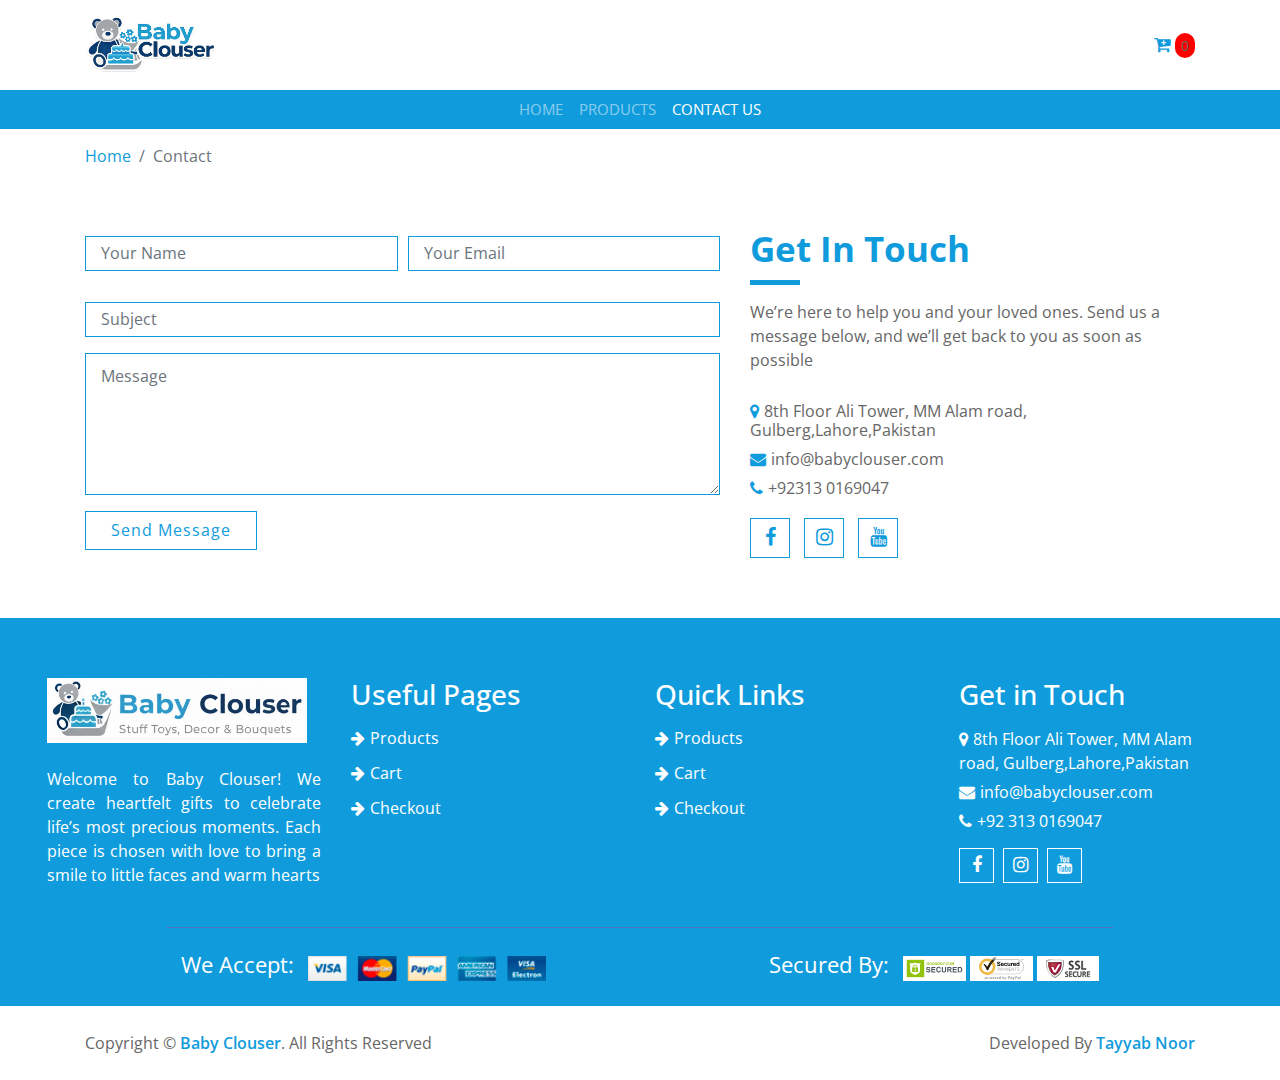
<file: contact.html>
<!DOCTYPE html>
<html lang="en">
    <head>
        <meta charset="utf-8">
        <title>Baby Clouser</title>
        <meta content="width=device-width, initial-scale=1.0" name="viewport">
        <meta content="Bootstrap Ecommerce Template" name="keywords">
        <meta content="Bootstrap Ecommerce Template Free Download" name="description">

        <!-- Favicon -->
        <link href="img/favicon/favicon_BC_1.webp" rel="icon">

        <!-- Google Fonts -->
        <link href="https://fonts.googleapis.com/css?family=Open+Sans:400,600,700&display=swap" rel="stylesheet">

        <!-- CSS Libraries -->
        <link href="https://stackpath.bootstrapcdn.com/bootstrap/4.4.1/css/bootstrap.min.css" rel="stylesheet">
        <link href="https://stackpath.bootstrapcdn.com/font-awesome/4.7.0/css/font-awesome.min.css" rel="stylesheet">
        <link href="lib/slick/slick.css" rel="stylesheet">
        <link href="lib/slick/slick-theme.css" rel="stylesheet">

        <!-- Template Stylesheet -->
        <link href="css/style.css" rel="stylesheet">
        <link href="css/cart.css" rel="stylesheet">
    </head>

    <body>
        <!-- Top Header Start -->
        <div class="top-header">
            <div class="container">
                <div class="row align-items-center">
                    <div class="col-md-3">
                        <div class="logo">
                            <a href="javascript:void(0)">
                                <!-- <img src="./img/logo/bg-less-BC-logo.png" alt="Logo"> -->
                                <!-- <img src="./img/logo/baby-clouser-logo.webp" alt="Logo"> -->
                                <img src="./img/logo/just_BC_logo.png" alt="Logo">
                                <!-- <img src="./img/logo/baby-clouser-logo 477.png" alt="Logo"> -->
                            </a>
                        </div>
                    </div>
                    <div class="col-md-6">
                        
                    </div>
                    <div class="col-md-3">
                        <div class="user">
                            <div class="cart">
                                <a href="#" class="cart-icon">
                                    <i class="fa fa-cart-plus"></i>
                                    <span class="cart-count">0</span>
                                </a>
                            </div>
                        </div>
                    </div>
                </div>
            </div>
        </div>
        <!-- Top Header End -->
        
        
        <!-- Header Start -->
        <div class="header">
            <div class="container">
                <nav class="navbar navbar-expand-md bg-dark navbar-dark">
                    <a href="#" class="navbar-brand">MENU</a>
                    <button type="button" class="navbar-toggler" data-toggle="collapse" data-target="#navbarCollapse">
                        <span class="navbar-toggler-icon"></span>
                    </button>

                    <div class="collapse navbar-collapse justify-content-between" id="navbarCollapse">
                        <div class="navbar-nav m-auto">
                            <a href="index.html" class="nav-item nav-link">Home</a>
                            <a href="product-list.html" class="nav-item nav-link">Products</a>
                            <a href="contact.html" class="nav-item nav-link active">Contact Us</a>
                        </div>
                    </div>
                </nav>
            </div>
        </div>
        <!-- Header End -->
        
        
        <!-- Breadcrumb Start -->
        <div class="breadcrumb-wrap">
            <div class="container">
                <ul class="breadcrumb">
                    <li class="breadcrumb-item"><a href="#">Home</a></li>
                    <li class="breadcrumb-item active">Contact</li>
                </ul>
            </div>
        </div>
        <!-- Breadcrumb End -->
        
        
        <!-- Contact Start -->
        <div class="contact">
            <div class="container">
                <div class="row align-items-center">
                    <div class="col-md-7">
                        <div class="form">
                            <form id="contactForm" method="post">
                                <div class="form-row">
                                    <div class="form-group col-md-6">
                                        <input type="text" name="name" class="form-control" placeholder="Your Name" required />
                                    </div>
                                    <div class="form-group col-md-6">
                                        <input type="email" name="email" class="form-control" placeholder="Your Email" required />
                                    </div>
                                </div>
                                <div class="form-group">
                                    <input type="text" name="subject" class="form-control" placeholder="Subject" required />
                                </div>
                                <div class="form-group">
                                    <textarea name="message" class="form-control" rows="5" placeholder="Message" required></textarea>
                                </div>
                                <div><button type="submit" id="submitBtn">Send Message</button></div>
                            </form>
                        </div>
                    </div>
                    <div class="col-md-5">
                        <div class="contact-info">
                            <div class="section-header">
                                <h3>Get in Touch</h3>
                                <p>
                                 We’re here to help you and your loved ones. Send us a message below, and we’ll get back to you as soon as possible
                                </p>
                            </div>
                            <h4><i class="fa fa-map-marker"></i>8th Floor Ali Tower, MM Alam road, Gulberg,Lahore,Pakistan</h4>
                            <h4><i class="fa fa-envelope"></i>info@babyclouser.com</h4>
                            <h4><i class="fa fa-phone"></i>+92313 0169047</h4>
                            <div class="social">
                                <a target="_blank" href="https://www.facebook.com/home.php"><i class="fa fa-facebook"></i></a>
                                <a target="_blank" href="https://www.instagram.com/babyclouser_official/"><i class="fa fa-instagram"></i></a>
                                <a target="_blank" href="https://www.youtube.com/channel/UC9Li_Z2aIq7kjT3kswJehsQ"><i class="fa fa-youtube"></i></a>
                            </div>
                        </div>
                    </div>
                </div>
            </div>
        </div>
        <!-- Contact End -->
        

        <!-- Cart Sidebar Include -->
        <div>
            <div class="cart-sidebar-overlay"></div>
            <aside class="cart-sidebar" aria-hidden="true">
              <button class="cart-sidebar-close close">Close</button>
              <h3>Your Cart</h3>
              <div class="cart-sidebar-items"></div>
              <div class="cart-sidebar-summary">
                <p>Subtotal: <span class="cart-sidebar-subtotal">₨0</span></p>
                <p>Delivery: <span class="cart-sidebar-delivery">₨0</span></p>
                <h4>Grand Total: <span class="cart-sidebar-grand">₨0</span></h4>
                <div style="margin-top:12px;">
                  <a href="cart.html" class="btn btn-sm btn-primary">View Cart</a>
                  <a href="checkout.html" class="btn btn-sm btn-success">Proceed to Checkout</a>
                </div>
              </div>
            </aside>
        </div>
        
        <!-- Footer Start -->
        <div class="footer">
            <div class="container-fluid">
                <div class="row">
                    <div class="col-lg-3 col-md-6">
                        <div class="footer-widget">
                            <a href="index.html"><img class="footer-logo" src="./img/logo/baby-clouser-logo.webp" alt="Logo"></a>
                            <p class="text-justify mt-4">
                                Welcome to Baby Clouser! We create heartfelt gifts to celebrate life’s most precious moments.
                                 Each piece is chosen with love to bring a smile to little faces and warm hearts
                            </p>
                        </div>
                    </div>

                    <div class="col-lg-3 col-md-6">
                        <div class="footer-widget">
                            <h3 class="title">Useful Pages</h3>
                            <ul>
                                <li><a href="product-list.html">Products</a></li>
                                <li><a href="cart.html">Cart</a></li>
                                <li><a href="checkout.html">Checkout</a></li>
                            </ul>
                        </div>
                    </div>

                    <div class="col-lg-3 col-md-6">
                        <div class="footer-widget">
                            <h3 class="title">Quick Links</h3>
                            <ul>
                                <li><a href="product-list.html">Products</a></li>
                                <li><a href="cart.html">Cart</a></li>
                                <li><a href="checkout.html">Checkout</a></li>
                            </ul>
                        </div>
                    </div>

                    <div class="col-lg-3 col-md-6">
                        <div class="footer-widget">
                            <h3 class="title">Get in Touch</h3>
                            <div class="contact-info">
                                <p><i class="fa fa-map-marker"></i>8th Floor Ali Tower, MM Alam road, Gulberg,Lahore,Pakistan</p>
                                <p><i class="fa fa-envelope"></i>info@babyclouser.com</p>
                                <p><i class="fa fa-phone"></i>+92 313 0169047</p>
                                <div class="social">
                                    <a target="_blank" href="https://www.facebook.com/home.php"><i class="fa fa-facebook"></i></a>
                                    <!-- <a href=""><i class="fa fa-linkedin"></i></a> -->
                                    <a target="_blank" href="https://www.instagram.com/babyclouser_official/"><i class="fa fa-instagram"></i></a>
                                    <a target="_blank" href="https://www.youtube.com/channel/UC9Li_Z2aIq7kjT3kswJehsQ"><i class="fa fa-youtube"></i></a>
                                </div>
                            </div>
                        </div>
                    </div>
                </div>
                
                <div class="row payment">
                    <div class="col-md-6">
                        <div class="payment-method">
                            <p>We Accept:</p>
                            <img src="img/payment-method.png" alt="Payment Method" />
                        </div>
                    </div>
                    <div class="col-md-6">
                        <div class="payment-security">
                            <p>Secured By:</p>
                            <img src="img/godaddy.svg" alt="Payment Security" />
                            <img src="img/norton.svg" alt="Payment Security" />
                            <img src="img/ssl.svg" alt="Payment Security" />
                        </div>
                    </div>
                </div>
            </div>
        </div>
        <!-- Footer End -->

        
        <!-- Footer Bottom Start -->
        <div class="footer-bottom">
            <div class="container">
                <div class="row">
                    <div class="col-md-6 copyright">
                        <p>Copyright &copy; <a href="index.html">Baby Clouser</a>. All Rights Reserved</p>
                    </div>

                    <div class="col-md-6 template-by">
                        <p>Developed By <a tabindex="_blank" href="https://www.linkedin.com/in/tayyab-noor-khan/?originalSubdomain=pk">Tayyab Noor</a></p>
                    </div>
                </div>
            </div>
        </div>
        <!-- Footer Bottom End -->
        
        
        <!-- Back to Top -->
        <a href="#" class="back-to-top"><i class="fa fa-chevron-up"></i></a>

        
        <!-- JavaScript Libraries -->
        <script src="https://code.jquery.com/jquery-3.4.1.min.js"></script>
        <script src="https://stackpath.bootstrapcdn.com/bootstrap/4.4.1/js/bootstrap.bundle.min.js"></script>
        <script src="lib/easing/easing.min.js"></script>
        <script src="lib/slick/slick.min.js"></script>

        
        <!-- Template Javascript -->
        <script src="js/cart.js"></script>
        <script src="js/checkout.js"></script>
        <script src="js/main.js"></script>
        <script src="js/contact.js"></script>
    </body>
</html>
</file>
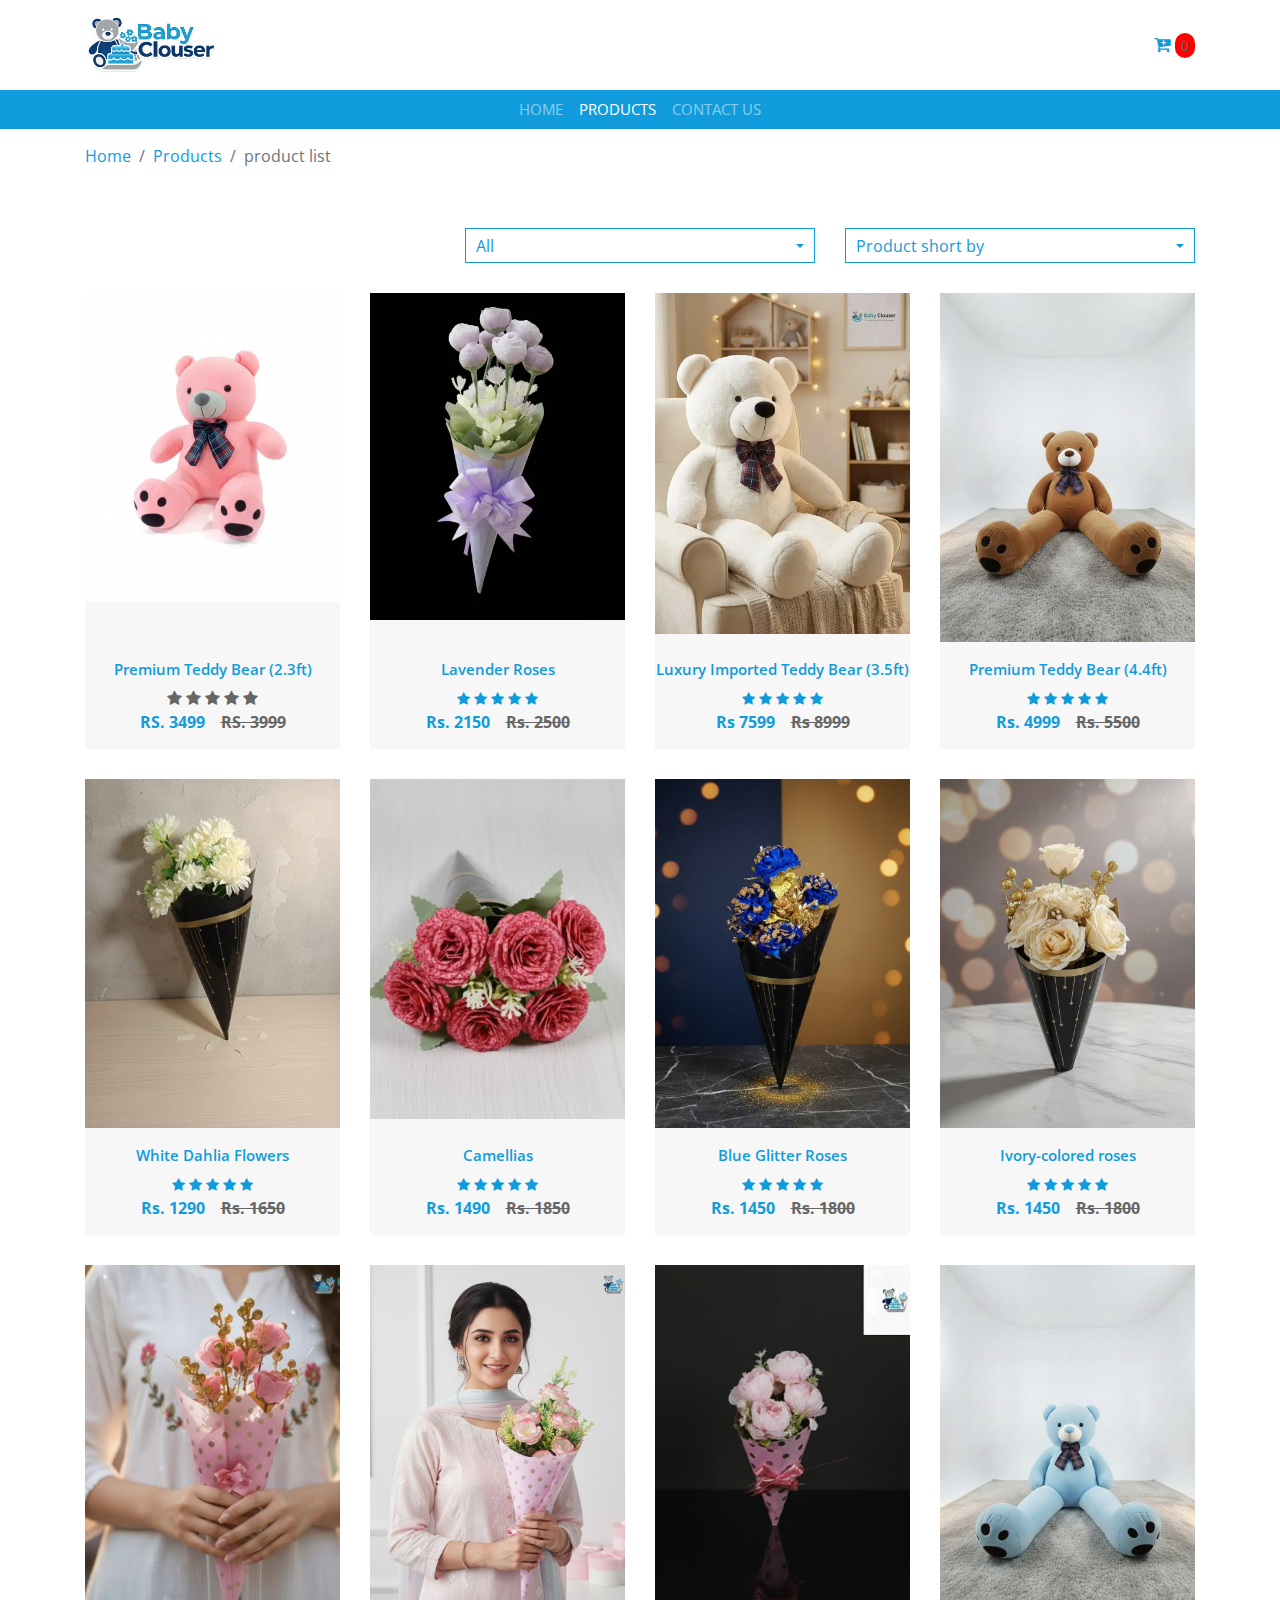
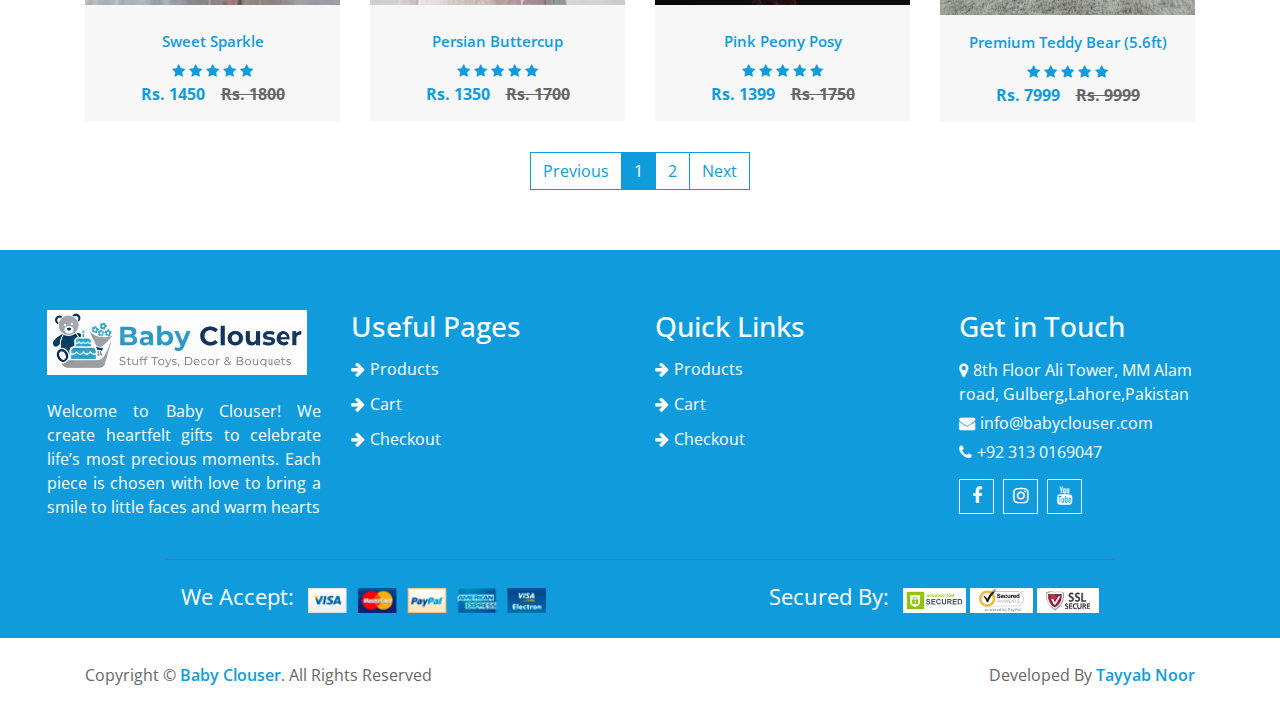
<file: product-list.html>
<!DOCTYPE html>
<html lang="en">
    <head>
        <meta charset="utf-8">
        <title>Baby Clouser</title>
        <meta content="width=device-width, initial-scale=1.0" name="viewport">
        <meta content="Bootstrap Ecommerce Template" name="keywords">
        <meta content="Bootstrap Ecommerce Template Free Download" name="description">

        <!-- Favicon -->
        <link href="img/favicon/favicon_BC_1.webp" rel="icon">

        <!-- Google Fonts -->
        <link href="https://fonts.googleapis.com/css?family=Open+Sans:400,600,700&display=swap" rel="stylesheet">

        <!-- CSS Libraries -->
        <link href="https://stackpath.bootstrapcdn.com/bootstrap/4.4.1/css/bootstrap.min.css" rel="stylesheet">
        <link href="https://stackpath.bootstrapcdn.com/font-awesome/4.7.0/css/font-awesome.min.css" rel="stylesheet">
        <link href="lib/slick/slick.css" rel="stylesheet">
        <link href="lib/slick/slick-theme.css" rel="stylesheet">

        <!-- Template Stylesheet -->
        <link href="css/style.css" rel="stylesheet">
        <link href="css/cart.css" rel="stylesheet">
    </head>

    <body>
        <!-- Top Header Start -->
        <div class="top-header">
            <div class="container">
                <div class="row align-items-center">
                    <div class="col-md-3">
                        <div class="logo">
                            <a href="">
                                <!-- <img src="./img/logo/bg-less-BC-logo.png" alt="Logo"> -->
                                <!-- <img src="./img/logo/baby-clouser-logo.webp" alt="Logo"> -->
                                <img src="./img/logo/just_BC_logo.png" alt="Logo">
                                
                            </a>
                        </div>
                    </div>
                    <div class="col-md-6">
                        
                    </div>
                    <div class="col-md-3">
                        <div class="user">
                            <div class="cart">
                                <a href="#" class="cart-icon">
                                    <i class="fa fa-cart-plus"></i>
                                    <span class="cart-count">0</span>
                                </a>
                            </div>
                        </div>
                    </div>
                </div>
            </div>
        </div>
        <!-- Top Header End -->
        
        
        <!-- Header Start -->
        <div class="header">
            <div class="container">
                <nav class="navbar navbar-expand-md bg-dark navbar-dark">
                    <a href="#" class="navbar-brand">MENU</a>
                    <button type="button" class="navbar-toggler" data-toggle="collapse" data-target="#navbarCollapse">
                        <span class="navbar-toggler-icon"></span>
                    </button>

                    <div class="collapse navbar-collapse justify-content-between" id="navbarCollapse">
                        <div class="navbar-nav m-auto">
                            <a href="index.html" class="nav-item nav-link">Home</a>
                            <a href="product-list.html" class="nav-item nav-link active">Products</a>
                            <a href="contact.html" class="nav-item nav-link">Contact Us</a>
                        </div>
                    </div>
                </nav>
            </div>
        </div>
        <!-- Header End -->
        
        
        <!-- Breadcrumb Start -->
        <div class="breadcrumb-wrap">
            <div class="container">
                <ul class="breadcrumb">
                    <li class="breadcrumb-item"><a href="#">Home</a></li>
                    <li class="breadcrumb-item"><a href="#">Products</a></li>
                    <li class="breadcrumb-item active">product list</li>
                </ul>
            </div>
        </div>
        <!-- Breadcrumb End -->
        
        
        <!-- Product List Start -->
        <div class="product-view">
            <div class="container">
                <div class="row">
                    <div class="col-md-12">
                        <div class="row">
                            <div class="col-lg-12">
                                <div class="row">
                                    <div class="col-md-4">
                                        
                                    </div>
                                    <div class="col-md-4">
                                        <div class="product-short">
                                            <div id="category-dropdown" class="dropdown">
                                                <a href="#" class="dropdown-toggle" data-toggle="dropdown">Category</a>
                                                <div class="dropdown-menu dropdown-menu-right">
                                                    <a href="#" class="dropdown-item">All</a>
                                                    <a href="#" class="dropdown-item">Toys</a>
                                                    <a href="#" class="dropdown-item">stuff-toys</a>
                                                    <a href="#" class="dropdown-item">Decor</a>
                                                    <a href="#" class="dropdown-item">Bouquet</a>
                                                </div>
                                            </div>
                                        </div>
                                    </div>
                                    <div class="col-md-4">
                                        <div class="product-short">
                                            <div id="sort-dropdown" class="dropdown">
                                                <a href="#" class="dropdown-toggle" data-toggle="dropdown">Product short by</a>
                                                <div class="dropdown-menu dropdown-menu-right">
                                                    <a href="#" class="dropdown-item">Newest</a>
                                                    <a href="#" class="dropdown-item">Popular</a>
                                                </div>
                                            </div>
                                        </div>
                                    </div>
                                </div>
                            </div>
                        </div>
                        <div class="row" id="products-container">    
                            <div class="col-lg-4">
                                <div class="product-item d-flex flex-column justify-content-between" 
                                data-category="all toys stuff-toys teddy-bears" data-date="2025-12-18" data-popularity="20" data-colors="'Pink','Red', 'Blue','Yellow', 'Brown', 'White','Peach'" mul-img="yes"
                                data-description="High quality Premium Teddy Bear (2.3ft). Soft plush toy, perfect for cuddles and gifting."
                                >
                                    <div class="product-image">
                                        <a href="product-detail.html" class="product-link">
                                            <img src="img/products/premium-2_5-ft-teddy/pink_small_teddy-compressed.webp" alt="Product Image">
                                        </a>
                                        <div class="product-action">
                                            <a href="#" class="add-to-cart" data-id="pl-p1" data-name="Premium Teddy Bear (2.3ft)" data-price="3499" data-image="img/products/premium-2_5-ft-teddy/pink_small_teddy-compressed.webp"><i class="fa fa-cart-plus"></i></a>
                                            <a href="#" class="order-whatsapp"><i class="fa fa-whatsapp"></i></a>
                                        </div>
                                    </div>
                                    <div class="product-content">
                                        <div class="title"><a href="product-detail.html" class="product-link">Premium Teddy Bear (2.3ft)</a></div>
                                        <div class="teddy_sizes">
                                            <i class="fa fa-star"></i>
                                            <i class="fa fa-star"></i>
                                            <i class="fa fa-star"></i>
                                            <i class="fa fa-star"></i>
                                            <i class="fa fa-star"></i>
                                        </div>
                                        <div class="price">RS. 3499 <span>RS. 3999</span></div>
                                    </div>
                                </div>
                            </div>
                            <!-- Chrochet flower bouquet -->
                            <div class="col-lg-4">
                                <div class="product-item d-flex flex-column justify-content-between" data-date="2026-01-10" data-popularity="33" data-category="all bouquet" mul-img="yes"
                                data-description="The bouquet is a small, artificial arrangement featuring several purple/lavender roses, likely made of fabric or similar material." data-specs="Type: Artificial bouquet (likely fabric flowers).|
                                Color Scheme: Predominantly lavender/purple roses with some lighter, yellowish-white accent foliage.|
                                Number of Roses: Seven individual rose stems are visible.|
                                Packaging: Wrapped in a light purple, cone-shaped paper wrapper with white polka dots.|
                                Embellishment: Features a large, multi-loop purple ribbon bow tied to the front of the wrapper.|
                                Vendor: Baby Clouser.
                                ">
                                    <div class="product-image">
                                        <a href="product-detail.html" class="product-link">
                                            <img src="img/products/Crochet_flower_bouquet/chrochet_flower_5.webp" alt="Product Image">
                                        </a>
                                        <div class="product-action">
                                            <a href="#" class="add-to-cart" data-id="lr-01" data-name="Lavender Roses" data-price="Rs. 2150" data-image="img/products/Crochet_flower_bouquet/chrochet_flower_4.jpg"><i class="fa fa-cart-plus"></i></a>
                                            <a href="#" class="order-whatsapp"><i class="fa fa-whatsapp"></i></a>
                                        </div>
                                    </div>
                                    <div class="product-content">
                                        <div class="title"><a href="product-detail.html" class="product-link">Lavender Roses</a></div>
                                        <div class="ratting">
                                            <i class="fa fa-star"></i>
                                            <i class="fa fa-star"></i>
                                            <i class="fa fa-star"></i>
                                            <i class="fa fa-star"></i>
                                            <i class="fa fa-star"></i>
                                        </div>
                                        <div class="price">Rs. 2150 <span>Rs. 2500</span></div>
                                    </div>
                                </div>
                            </div>
                            <div class="col-lg-4">
                                <div class="product-item d-flex flex-column justify-content-between" data-date="2025-12-18" data-popularity="21" data-category="all toys stuff-toys teddy-bears" data-colors="'White','Red','Pink','Brown','Peach'" mul-img="yes"
                                data-description="Luxury Imported Teddy Bear (3.5ft). Premium material with superior finish and great for presents."
                                >
                                    <div class="product-image">
                                        <a href="product-detail.html" class="product-link">
                                            <img src="img/products/luxury-teddy-3_5/teddy_white_4.4 ft.webp" alt="Product Image">
                                        </a>
                                        <div class="product-action">
                                            <a href="#" class="add-to-cart" data-id="pl-p2" data-name="Luxury Imported Teddy Bear (3.5ft)" data-price="7599" data-image="img/products/luxury-teddy-3_5/teddy_white_4.4 ft.webp"><i class="fa fa-cart-plus"></i></a>
                                            <a href="#" class="order-whatsapp"><i class="fa fa-whatsapp"></i></a>
                                        </div>
                                    </div>
                                    <div class="product-content">
                                        <div class="title"><a href="product-detail.html" class="product-link">Luxury Imported Teddy Bear (3.5ft)</a></div>
                                        <div class="ratting">
                                            <i class="fa fa-star"></i>
                                            <i class="fa fa-star"></i>
                                            <i class="fa fa-star"></i>
                                            <i class="fa fa-star"></i>
                                            <i class="fa fa-star"></i>
                                        </div>
                                        <div class="price">Rs 7599 <span>Rs 8999</span></div>
                                    </div>
                                </div>
                            </div>
                            <!-- Premium Teddy Bear (4.4ft) -->
                            <div class="col-lg-4">
                                <div class="product-item d-flex flex-column justify-content-between" data-date="2025-12-17" data-popularity="19" data-category="all toys stuff-toys teddy-bears" data-colors="'Blue','Brown','Red','Pink', 'Yellow', 'White','Peach'" mul-img="yes"
                                data-description="Premium Teddy Bear (4.4ft). Large cuddly companion made from high-quality fabric." data-specs="Material: High-grade plush|Size: 4.4ft|Weight: Lightweight|Care: Spot clean">
                                    <div class="product-image">
                                        <a href="product-detail.html" class="product-link">
                                            <img src="img/products/premium-teddy-4_5/brown.jpg" alt="Product Image">
                                        </a>
                                        <div class="product-action">
                                            <a href="#" class="add-to-cart" data-id="pl-p3" data-name="Premium Teddy Bear (4.4ft)" data-price="4999" data-image="img/products/premium-teddy-4_5/brown.jpg"><i class="fa fa-cart-plus"></i></a>
                                            <a href="#" class="order-whatsapp"><i class="fa fa-whatsapp"></i></a>
                                        </div>
                                    </div>
                                    <div class="product-content">
                                        <div class="title"><a href="product-detail.html" class="product-link">Premium Teddy Bear (4.4ft)</a></div>
                                        <div class="ratting">
                                            <i class="fa fa-star"></i>
                                            <i class="fa fa-star"></i>
                                            <i class="fa fa-star"></i>
                                            <i class="fa fa-star"></i>
                                            <i class="fa fa-star"></i>
                                        </div>
                                        <div class="price">Rs. 4999 <span>Rs. 5500</span></div>
                                    </div>
                                </div>
                            </div>
                            <!-- white dahlia flowers -->
                             <div class="col-lg-4">
                                <div class="product-item d-flex flex-column justify-content-between" data-date="2026-01-10" data-popularity="31" data-category="all bouquet" mul-img="yes"
                                data-description="This flower bouquet is an elegant display of white artificial flowers housed within a chic, conical black wrapper. The flowers resemble small daisies or chrysanthemums with bright white petals and green centers. The black paper cone is adorned with delicate gold-colored dotted lines and a horizontal gold ribbon accent, adding a touch of sophistication to the arrangement." data-specs="Brand: Baby Clouser|
                                    Product Type: Artificial flower bouquet / Decor item|
                                    Primary Flower Color: White|
                                    Wrapper Color: Black with dark golden polka dots with lines|
                                    Material: Likely fabric and plastic|
                                    Size: Small, handheld size 
                                ">
                                    <div class="product-image">
                                        <a href="product-detail.html" class="product-link">
                                            <img src="img/products/dahlia/dhalia_1.jpg" alt="Product Image">
                                        </a>
                                        <div class="product-action">
                                            <a href="#" class="add-to-cart" data-id="white-dahlia-01" data-name="White Dahlia Flowers" data-price="Rs. 1290" data-image="img/products/dahlia/dhalia_1.jpg"><i class="fa fa-cart-plus"></i></a>
                                            <a href="#" class="order-whatsapp"><i class="fa fa-whatsapp"></i></a>
                                        </div>
                                    </div>
                                    <div class="product-content">
                                        <div class="title"><a href="product-detail.html" class="product-link">White Dahlia Flowers</a></div>
                                        <div class="ratting">
                                            <i class="fa fa-star"></i>
                                            <i class="fa fa-star"></i>
                                            <i class="fa fa-star"></i>
                                            <i class="fa fa-star"></i>
                                            <i class="fa fa-star"></i>
                                        </div>
                                        <div class="price">Rs. 1290 <span>Rs. 1650</span></div>
                                    </div>
                                </div>
                            </div>
                            <!-- Camellias -->
                            <div class="col-lg-4">
                                <div class="product-item d-flex flex-column justify-content-between" data-date="2026-01-10" data-popularity="31" data-category="all bouquet" mul-img="yes"
                                data-description="Bring everlasting beauty into any space with this charming mini artificial bouquet of vibrant red flowers, likely carnations or roses. Crafted from high-quality fabric and plastic with bendable wire stems, these faux blooms offer a realistic look and touch without the need for maintenance or watering.
                                    Key Features
                                    Lifelike Appearance: Features six fully bloomed, multi-layered flower heads and delicate green leaves that mimic fresh flowers.
                                    Durable & Long-lasting: Made from fade-resistant materials, ensuring the bouquet remains beautiful for years without wilting.
                                    Versatile Decor: Perfect for a variety of uses, including wedding decorations, table centerpieces, party favors, or as an elegant accent in your home or office.
                                    Easy to Arrange: The internal wire stems can be easily bent or cut to fit any vase or arrangement style, allowing for endless DIY creativity.
                                    Thoughtful Gift: This ready-to-display mini bouquet, often found in a simple cone wrap, makes a lovely, zero-maintenance gift for Mother's Day, anniversaries, or birthdays." data-specs="Brand: Baby Clouser|
                                    Product Type: Artificial flower bouquet / Decor item|
                                    Primary Flower Color: Red|
                                    Wrapper Color: Black with dark golden polka dots with lines|
                                    Material: Likely fabric and plastic|
                                    Size: Small, handheld size 
                                ">
                                    <div class="product-image">
                                        <a href="product-detail.html" class="product-link">
                                            <img src="img/products/Camellias/Camellias_2.jpg" alt="Product Image">
                                        </a>
                                        <div class="product-action">
                                            <a href="#" class="add-to-cart" data-id="Camellias-01" data-name="Camellias" data-price="Rs. 1490" data-image="img/products/Camellias/Camellias_2.jpg"><i class="fa fa-cart-plus"></i></a>
                                            <a href="#" class="order-whatsapp"><i class="fa fa-whatsapp"></i></a>
                                        </div>
                                    </div>
                                    <div class="product-content">
                                        <div class="title"><a href="product-detail.html" class="product-link">Camellias</a></div>
                                        <div class="ratting">
                                            <i class="fa fa-star"></i>
                                            <i class="fa fa-star"></i>
                                            <i class="fa fa-star"></i>
                                            <i class="fa fa-star"></i>
                                            <i class="fa fa-star"></i>
                                        </div>
                                        <div class="price">Rs. 1490 <span>Rs. 1850</span></div>
                                    </div>
                                </div>
                            </div>
                            <!-- blue glitter roses -->
                            <div class="col-lg-4">
                                <div class="product-item d-flex flex-column justify-content-between" data-date="2026-01-10" data-popularity="31" data-category="all bouquet" mul-img="yes"
                                data-description="This is an artificial blue glitter roses bouquet packaged in a black paper cone. 
                                    The roses are artificial and coated with a layer of delicate glitter. 
                                    Blue roses do not exist naturally in the wild due to the absence of a necessary gene. 
                                    The bouquet is designed as a DIY (Do It Yourself) crafting item, intended to be assembled by the user. 
                                    It is often marketed as a lasting gift for occasions like anniversaries or Mother's Day.
                                    " data-specs="Brand: Baby Clouser|
                                    Product Type: Artificial flower bouquet / Decor item|
                                    Primary Flower Color: Blue|
                                    Wrapper Color: Black with dark golden polka dots with lines|
                                    Material: Likely fabric and plastic|
                                    Size: Small, handheld size 
                                ">
                                    <div class="product-image">
                                        <a href="product-detail.html" class="product-link">
                                            <img src="img/products/blue glitter roses/blue-glitter-roses-2.jpg" alt="Product Image">
                                        </a>
                                        <div class="product-action">
                                            <a href="#" class="add-to-cart" data-id="blue-glitter-roses-01" data-name="Blue Glitter Roses" data-price="Rs. 1450" data-image="img/products/blue glitter roses/blue-glitter-roses-2.jpg"><i class="fa fa-cart-plus"></i></a>
                                            <a href="#" class="order-whatsapp"><i class="fa fa-whatsapp"></i></a>
                                        </div>
                                    </div>
                                    <div class="product-content">
                                        <div class="title"><a href="product-detail.html" class="product-link">Blue Glitter Roses</a></div>
                                        <div class="ratting">
                                            <i class="fa fa-star"></i>
                                            <i class="fa fa-star"></i>
                                            <i class="fa fa-star"></i>
                                            <i class="fa fa-star"></i>
                                            <i class="fa fa-star"></i>
                                        </div>
                                        <div class="price">Rs. 1450 <span>Rs. 1800</span></div>
                                    </div>
                                </div>
                            </div>
                            <!-- Ivory-colored roses -->
                            <div class="col-lg-4">
                                <div class="product-item d-flex flex-column justify-content-between" data-date="2026-01-10" data-popularity="31" data-category="all bouquet" mul-img="yes"
                                data-description="This item is a modern artificial flower arrangement featuring light-colored roses with gold glitter accents, presented in a black and gold cone-shaped vase. These types of arrangements are popular for home decor and event styling due to their elegance and low maintenance." data-specs="Brand: Baby Clouser|
                                    Product Type: Artificial flower bouquet / Decor item|
                                    Primary Flower Color: Peach|
                                    Wrapper Color: Black with dark golden polka dots with lines|
                                    Material: Likely fabric and plastic|
                                    Size: Small, handheld size 
                                ">
                                    <div class="product-image">
                                        <a href="product-detail.html" class="product-link">
                                            <img src="img/products/Ivory-colored roses/ivory_roses_3.jpg" alt="Product Image">
                                        </a>
                                        <div class="product-action">
                                            <a href="#" class="add-to-cart" data-id="ivory-01" data-name="Ivory-colored roses" data-price="Rs. 1450" data-image="img/products/Ivory-colored roses/ivory_roses_3.jpg"><i class="fa fa-cart-plus"></i></a>
                                            <a href="#" class="order-whatsapp"><i class="fa fa-whatsapp"></i></a>
                                        </div>
                                    </div>
                                    <div class="product-content">
                                        <div class="title"><a href="product-detail.html" class="product-link">Ivory-colored roses</a></div>
                                        <div class="ratting">
                                            <i class="fa fa-star"></i>
                                            <i class="fa fa-star"></i>
                                            <i class="fa fa-star"></i>
                                            <i class="fa fa-star"></i>
                                            <i class="fa fa-star"></i>
                                        </div>
                                        <div class="price">Rs. 1450 <span>Rs. 1800</span></div>
                                    </div>
                                </div>
                            </div>
                            <!-- Sweet Sparkle (bouquet) -->
                            <div class="col-lg-4">
                                <div class="product-item d-flex flex-column justify-content-between" data-date="2026-01-10" data-popularity="31" data-category="all bouquet" mul-img="yes"
                                data-description="This is a small bouquet of pink roses, likely artificial or preserved flowers, wrapped in pink paper with gold accents. 
                                The bouquet includes pink roses and gold decorative elements. 
                                It is presented in a clear glass vase on a white marble-patterned table." data-specs="Brand: Baby Clouser|
                                    Product Type: Artificial flower bouquet / Decor item|
                                    Primary Flower Color: Pink|
                                    Wrapper Color: Pink with dark pink polka dots|
                                    Material: Likely fabric and plastic|
                                    Size: Small, handheld size 
                                ">
                                    <div class="product-image">
                                        <a href="product-detail.html" class="product-link">
                                            <img src="img/products/sweet_sparkle/sweet_sparkle_4.jpg" alt="Product Image">
                                        </a>
                                        <div class="product-action">
                                            <a href="#" class="add-to-cart" data-id="sweet-sparkle-01" data-name="Sweet Sparkle" data-price="Rs. 1450" data-image="img/products/sweet_sparkle/sweet_sparkle_main.jpg"><i class="fa fa-cart-plus"></i></a>
                                            <a href="#" class="order-whatsapp"><i class="fa fa-whatsapp"></i></a>
                                        </div>
                                    </div>
                                    <div class="product-content">
                                        <div class="title"><a href="product-detail.html" class="product-link">Sweet Sparkle</a></div>
                                        <div class="ratting">
                                            <i class="fa fa-star"></i>
                                            <i class="fa fa-star"></i>
                                            <i class="fa fa-star"></i>
                                            <i class="fa fa-star"></i>
                                            <i class="fa fa-star"></i>
                                        </div>
                                        <div class="price">Rs. 1450 <span>Rs. 1800</span></div>
                                    </div>
                                </div>
                            </div>
                            <!-- Persian Buttercup (bouquet) -->
                            <div class="col-lg-4">
                                <div class="product-item d-flex flex-column justify-content-between" data-date="2026-01-09" data-popularity="32" data-category="all bouquet" mul-img="yes"
                                data-description="This bouquet is a charming arrangement of artificial ranunculus flowers in soft shades of pink and white. Ranunculus flowers, also known as Persian buttercups, are admired for their lush, layered, paper-thin petals that give them a delicate, ruffled, rose-like appearance.
                                    Key features of this bouquet
                                " data-specs="Brand: Baby Clouser|
                                    Product Type: Artificial flower bouquet / Decor item|
                                    Primary Flower Color: Pink|
                                    Wrapper Color: Pink with dark pink polka dots|
                                    Material: Likely fabric and plastic|
                                    Size: Small, handheld size 
                                ">
                                    <div class="product-image">
                                        <a href="product-detail.html" class="product-link">
                                            <img src="img/products/persion_bc/persian_bc_3.jpg" alt="Product Image">
                                        </a>
                                        <div class="product-action">
                                            <a href="#" class="add-to-cart" data-id="pink-peony-01" data-name="Persian Buttercup" data-price="Rs. 1350" data-image="img/products/persion_bc/persian_bc_main.jpg"><i class="fa fa-cart-plus"></i></a>
                                            <a href="#" class="order-whatsapp"><i class="fa fa-whatsapp"></i></a>
                                        </div>
                                    </div>
                                    <div class="product-content">
                                        <div class="title"><a href="product-detail.html" class="product-link">Persian Buttercup</a></div>
                                        <div class="ratting">
                                            <i class="fa fa-star"></i>
                                            <i class="fa fa-star"></i>
                                            <i class="fa fa-star"></i>
                                            <i class="fa fa-star"></i>
                                            <i class="fa fa-star"></i>
                                        </div>
                                        <div class="price">Rs. 1350 <span>Rs. 1700</span></div>
                                    </div>
                                </div>
                            </div>
                            <!-- Pink Peony Posy (bouquet) -->
                            <div class="col-lg-4">
                                <div class="product-item d-flex flex-column justify-content-between" data-date="2026-01-09" data-popularity="32" data-category="all bouquet" mul-img="yes"
                                data-description="A miniature bouquet featuring several artificial pink peony-style flowers with small white accent flowers and green leaves.
                                    The bouquet is wrapped in a pink paper cone with darker pink polka dots.
                                    A small pink ribbon is tied around the cone for decoration.
                                    The item appears to be a decorative piece, possibly a home decor item." data-specs="Brand: Baby Clouser|
                                    Product Type: Artificial flower bouquet / Decor item|
                                    Primary Flower Color: Pink|
                                    Wrapper Color: Pink with dark pink polka dots|
                                    Material: Likely fabric and plastic|
                                    Size: Small, handheld size 
                                ">
                                    <div class="product-image">
                                        <a href="product-detail.html" class="product-link">
                                            <img src="img/products/pink_peony_posy/pink_peony_1.jpg" alt="Product Image">
                                        </a>
                                        <div class="product-action">
                                            <a href="#" class="add-to-cart" data-id="pink-peony-01" data-name="Pink Peony Posy" data-price="Rs. 1399" data-image="img/products/pink_peony_posy/pink_peony_main.jpg"><i class="fa fa-cart-plus"></i></a>
                                            <a href="#" class="order-whatsapp"><i class="fa fa-whatsapp"></i></a>
                                        </div>
                                    </div>
                                    <div class="product-content">
                                        <div class="title"><a href="product-detail.html" class="product-link">Pink Peony Posy</a></div>
                                        <div class="ratting">
                                            <i class="fa fa-star"></i>
                                            <i class="fa fa-star"></i>
                                            <i class="fa fa-star"></i>
                                            <i class="fa fa-star"></i>
                                            <i class="fa fa-star"></i>
                                        </div>
                                        <div class="price">Rs. 1399 <span>Rs. 1750</span></div>
                                    </div>
                                </div>
                            </div>
                            <div class="col-lg-4">
                                <div class="product-item d-flex flex-column justify-content-between" data-date="2025-12-16" data-popularity="18" data-category="all toys stuff-toys teddy-bears" data-colors="'Blue','Red',   'Pink','Yellow', 'Brown', 'White','Peach'" mul-img="yes" data-description="Premium Teddy Bear (5.6ft). Extra-large size for a big warm hug and long-lasting durability.">
                                    <div class="product-image">
                                        <a href="product-detail.html" class="product-link">
                                            <img src="img/products/premium-teddy-4_5/blue.jpg" alt="Product Image">
                                        </a>
                                        <div class="product-action">
                                            <a href="#" class="add-to-cart" data-id="pl-p4" data-name="Premium Teddy Bear (5.6ft)" data-price="7999" data-image="img/products/premium-teddy-4_5/blue.jpg"><i class="fa fa-cart-plus"></i></a>
                                            <a href="#" class="order-whatsapp"><i class="fa fa-whatsapp"></i></a>
                                        </div>
                                    </div>
                                    <div class="product-content">
                                        <div class="title"><a href="product-detail.html" class="product-link">Premium Teddy Bear (5.6ft)</a></div>
                                        <div class="ratting">
                                            <i class="fa fa-star"></i>
                                            <i class="fa fa-star"></i>
                                            <i class="fa fa-star"></i>
                                            <i class="fa fa-star"></i>
                                            <i class="fa fa-star"></i>
                                        </div>
                                        <div class="price">Rs. 7999 <span>Rs. 9999</span></div>
                                    </div>
                                </div>
                            </div>
                            <div class="col-lg-4">
                                <div class="product-item d-flex flex-column justify-content-between" data-date="2025-12-15" data-popularity="22" mul-img="yes"  data-category="all toys stuff-toys teddy-bears" data-colors="'White','Red','Pink', 'Brown' " data-description="Luxury Imported Teddy Bear (5.5ft). Elegant finish and premium stuffing for a luxurious feel.">
                                    <div class="product-image">
                                        <a href="product-detail.html" class="product-link">
                                            <img src="img/products/luxury-teddy-5-5ft/off-white.jpg" alt="Product Image">
                                        </a>
                                        <div class="product-action">
                                            <a href="#" class="add-to-cart" data-id="pl-p5" data-name="Luxury Imported Teddy Bear (5.5ft)" data-price="14999" data-image="img/products/luxury-teddy-5-5ft/off-white.jpg"><i class="fa fa-cart-plus"></i></a>
                                            <a href="#" class="order-whatsapp"><i class="fa fa-whatsapp"></i></a>
                                        </div>
                                    </div>
                                    <div class="product-content">
                                        <div class="title"><a href="product-detail.html" class="product-link">Luxury Imported Teddy Bear (5.5ft)</a></div>
                                        <div class="ratting">
                                            <i class="fa fa-star"></i>
                                            <i class="fa fa-star"></i>
                                            <i class="fa fa-star"></i>
                                            <i class="fa fa-star"></i>
                                            <i class="fa fa-star"></i>
                                        </div>
                                        <div class="price">Rs. 14999 <span>Rs. 17500</span></div>
                                    </div>
                                </div>
                            </div>
                            <div class="col-lg-4">
                                <div class="product-item d-flex flex-column justify-content-between" data-date="2025-12-18" data-popularity="23" mul-img="yes" data-category="all toys stuff-toys teddy-bears" data-colors="'Red','Pink','Brown','White'" data-description="Luxury Imported Teddy Bear (6ft). Impressive size and crafted with superior materials for long life.">
                                    <div class="product-image">
                                        <a href="product-detail.html" class="product-link">
                                            <img src="img/products/luxury-6ft-tedy/red.webp" alt="Product Image">
                                        </a>
                                        <div class="product-action">
                                            <a href="#" class="add-to-cart" data-id="pl-p6" data-name="Luxury Imported Teddy Bear (6ft)" data-price="15999" data-image="img/products/luxury-6ft-tedy/red.webp"><i class="fa fa-cart-plus"></i></a>
                                            <a href="#" class="order-whatsapp"><i class="fa fa-whatsapp"></i></a>
                                        </div>
                                    </div>
                                    <div class="product-content">
                                        <div class="title"><a href="product-detail.html" class="product-link">Luxury Imported Teddy Bear (6ft)</a></div>
                                        <div class="ratting">
                                            <i class="fa fa-star"></i>
                                            <i class="fa fa-star"></i>
                                            <i class="fa fa-star"></i>
                                            <i class="fa fa-star"></i>
                                            <i class="fa fa-star"></i>
                                        </div>
                                        <div class="price">Rs. 15999 <span>Rs. 18500</span></div>
                                    </div>
                                </div>
                            </div>
                            <!-- Single Flower Bouquet -->
                            <div class="col-lg-4">
                                <div class="product-item d-flex flex-column justify-content-between" data-date="2025-12-19" data-popularity="08" data-category="all decor bouquet" data-colors="'Pink Rose','Blue Rose','Red Rose'" mul-img="yes"
                                data-description="The item is a small, artificial flower bouquet, often made from soap flowers, designed for decor or as a gift." 
                                data-specs="Type: Artificial Flower Bouquet |
                                    Use: Home and office decor, tabletop or shelf display|
                                    Material: | accent flowers and green foliage
                                    Maintenance: Low maintenance, washable, and does not require light or water">
                                    <div class="product-image">
                                        <a href="product-detail.html" class="product-link">
                                            <img src="img/products/single-rose-bouquet/srb_main.jpg" alt="Product Image">
                                        </a>
                                        <div class="product-action">
                                            <a href="#" class="add-to-cart" data-id="sfb-03" data-name="Single Flower Bouquet" data-price="490" data-image="img/products/single-rose-bouquet/srb_main.jpg"><i class="fa fa-cart-plus"></i></a>
                                            <a href="#" class="order-whatsapp"><i class="fa fa-whatsapp"></i></a>
                                        </div>
                                    </div>
                                    <div class="product-content">
                                        <div class="title"><a href="product-detail.html" class="product-link">Single Flower Bouquet</a></div>
                                        <div class="ratting">
                                            <i class="fa fa-star"></i>
                                            <i class="fa fa-star"></i>
                                            <i class="fa fa-star"></i>
                                            <i class="fa fa-star"></i>
                                            <i class="fa fa-star"></i>
                                        </div>
                                        <div class="price">Rs. 490 <span>Rs. 600</span></div>
                                    </div>
                                </div>
                            </div> 
                            <!-- Pots of Plants -->
                            <div class="col-lg-4">
                                <div class="product-item d-flex flex-column justify-content-between" data-date="2025-12-17" data-popularity="09" data-category="all decor plants" data-colors="'Eucalapsus','faux greenney','green heavan plant','green rose plant','orange rose plant','red rose plant', 'orange tiger lilly','pink tiger lilly','yellow tiger lilly'" mul-img="yes"
                                data-description="This item is a mini artificial potted plant, commonly used for home or office decoration. These small, faux greenery items are popular for adding a touch of nature to desks, shelves, or bathrooms without requiring maintenance like watering or sunlight. The pot features a distinct ribbed, white plastic design." 
                                data-specs="Type: Artificial plant (faux greenery)|
                                    Use: Home and office decor, tabletop or shelf display|
                                    Pot Material: Appears to be white plastic with a vertical ribbed texture|
                                    Maintenance: Low maintenance, washable, and does not require light or water">
                                    <div class="product-image">
                                        <a href="product-detail.html" class="product-link">
                                            <img src="img/products/Pot of Plants/main.jpg" alt="Product Image">
                                        </a>
                                        <div class="product-action">
                                            <a href="#" class="add-to-cart" data-id="pop-p9" data-name="Pots of Plants" data-price="290" data-image="img/products/Pot of Plants/main.jpg"><i class="fa fa-cart-plus"></i></a>
                                            <a href="#" class="order-whatsapp"><i class="fa fa-whatsapp"></i></a>
                                        </div>
                                    </div>
                                    <div class="product-content">
                                        <div class="title"><a href="product-detail.html" class="product-link">Pots of Plants</a></div>
                                        <div class="ratting">
                                            <i class="fa fa-star"></i>
                                            <i class="fa fa-star"></i>
                                            <i class="fa fa-star"></i>
                                            <i class="fa fa-star"></i>
                                            <i class="fa fa-star"></i>
                                        </div>
                                        <div class="price">Rs. 290 <span>Rs. 300</span></div>
                                    </div>
                                </div>
                            </div>                           
                        </div>
                        
                        <div class="col-lg-12">
                            <nav aria-label="Page navigation example">
                                <ul class="pagination justify-content-center" id="pagination">
                                    <li class="page-item disabled" id="prev-page">
                                        <a class="page-link" href="#" tabindex="-1">Previous</a>
                                    </li>
                                    <!-- Page numbers will be inserted here by JavaScript -->
                                    <li class="page-item" id="next-page">
                                        <a class="page-link" href="#">Next</a>
                                    </li>
                                </ul>
                            </nav>
                        </div>
                    </div>
                    
                    
                </div>
            </div>
        </div>
        <!-- Product List End -->
        <!-- Cart Sidebar Include -->
        <div>
                <div class="cart-sidebar-overlay"></div>
                <aside class="cart-sidebar" aria-hidden="true">
                    <button class="cart-sidebar-close close">Close</button>
                    <h3>Your Cart</h3>
                    <div class="cart-sidebar-items"></div>
                    <div class="cart-sidebar-summary">
                        <p>Subtotal: <span class="cart-sidebar-subtotal">₨0</span></p>
                        <p>Delivery: <span class="cart-sidebar-delivery">₨0</span></p>
                        <h4>Grand Total: <span class="cart-sidebar-grand">₨0</span></h4>
                        <div style="margin-top:12px;">
                            <a href="cart.html" class="btn btn-sm btn-primary">View Cart</a>
                            <a href="checkout.html" class="btn btn-sm btn-success">Proceed to Checkout</a>
                        </div>
                    </div>
                </aside>
        </div>
        
        
        <!-- Footer Start -->
        <div class="footer">
            <div class="container-fluid">
                <div class="row">
                    <div class="col-lg-3 col-md-6">
                        <div class="footer-widget">
                            <a href="index.html"><img class="footer-logo" src="./img/logo/baby-clouser-logo.webp" alt="Logo"></a>
                            <p class="text-justify mt-4">
                                Welcome to Baby Clouser! We create heartfelt gifts to celebrate life’s most precious moments.
                                 Each piece is chosen with love to bring a smile to little faces and warm hearts
                            </p>
                        </div>
                    </div>

                    <div class="col-lg-3 col-md-6">
                        <div class="footer-widget">
                            <h3 class="title">Useful Pages</h3>
                            <ul>
                                <li><a href="product-list.html">Products</a></li>
                                <li><a href="cart.html">Cart</a></li>
                                <li><a href="checkout.html">Checkout</a></li>
                            </ul>
                        </div>
                    </div>

                    <div class="col-lg-3 col-md-6">
                        <div class="footer-widget">
                            <h3 class="title">Quick Links</h3>
                            <ul>
                                <li><a href="product-list.html">Products</a></li>
                                <li><a href="cart.html">Cart</a></li>
                                <li><a href="checkout.html">Checkout</a></li>
                            </ul>
                        </div>
                    </div>

                    <div class="col-lg-3 col-md-6">
                        <div class="footer-widget">
                            <h3 class="title">Get in Touch</h3>
                            <div class="contact-info">
                                <p><i class="fa fa-map-marker"></i>8th Floor Ali Tower, MM Alam road, Gulberg,Lahore,Pakistan</p>
                                <p><i class="fa fa-envelope"></i>info@babyclouser.com</p>
                                <p><i class="fa fa-phone"></i>+92 313 0169047</p>
                                <div class="social">
                                    <a target="_blank" href="https://www.facebook.com/home.php"><i class="fa fa-facebook"></i></a>
                                    <!-- <a href=""><i class="fa fa-linkedin"></i></a> -->
                                    <a target="_blank" href="https://www.instagram.com/babyclouser_official/"><i class="fa fa-instagram"></i></a>
                                    <a target="_blank" href="https://www.youtube.com/channel/UC9Li_Z2aIq7kjT3kswJehsQ"><i class="fa fa-youtube"></i></a>
                                </div>
                            </div>
                        </div>
                    </div>
                </div>
                
                <div class="row payment">
                    <div class="col-md-6">
                        <div class="payment-method">
                            <p>We Accept:</p>
                            <img src="img/payment-method.png" alt="Payment Method" />
                        </div>
                    </div>
                    <div class="col-md-6">
                        <div class="payment-security">
                            <p>Secured By:</p>
                            <img src="img/godaddy.svg" alt="Payment Security" />
                            <img src="img/norton.svg" alt="Payment Security" />
                            <img src="img/ssl.svg" alt="Payment Security" />
                        </div>
                    </div>
                </div>
            </div>
        </div>
        <!-- Footer End -->

        
        <!-- Footer Bottom Start -->
        <div class="footer-bottom">
            <div class="container">
                <div class="row">
                    <div class="col-md-6 copyright">
                        <p>Copyright &copy; <a href="index.html">Baby Clouser</a>. All Rights Reserved</p>
                    </div>

                    <div class="col-md-6 template-by">
                        <p>Developed By <a tabindex="_blank" href="https://www.linkedin.com/in/tayyab-noor-khan/?originalSubdomain=pk">Tayyab Noor</a></p>
                    </div>
                </div>
            </div>
        </div>
        <!-- Footer Bottom End -->
        
        
        <!-- Back to Top -->
        <a href="#" class="back-to-top"><i class="fa fa-chevron-up"></i></a>

        
        <!-- JavaScript Libraries -->
        <script src="https://code.jquery.com/jquery-3.4.1.min.js"></script>
        <script src="https://stackpath.bootstrapcdn.com/bootstrap/4.4.1/js/bootstrap.bundle.min.js"></script>
        <script src="lib/easing/easing.min.js"></script>
        <script src="lib/slick/slick.min.js"></script>

        
        <!-- Template Javascript -->
        <script src="js/cart.js"></script>
        <script src="js/main.js"></script>
        
    </body>
</html>
</file>
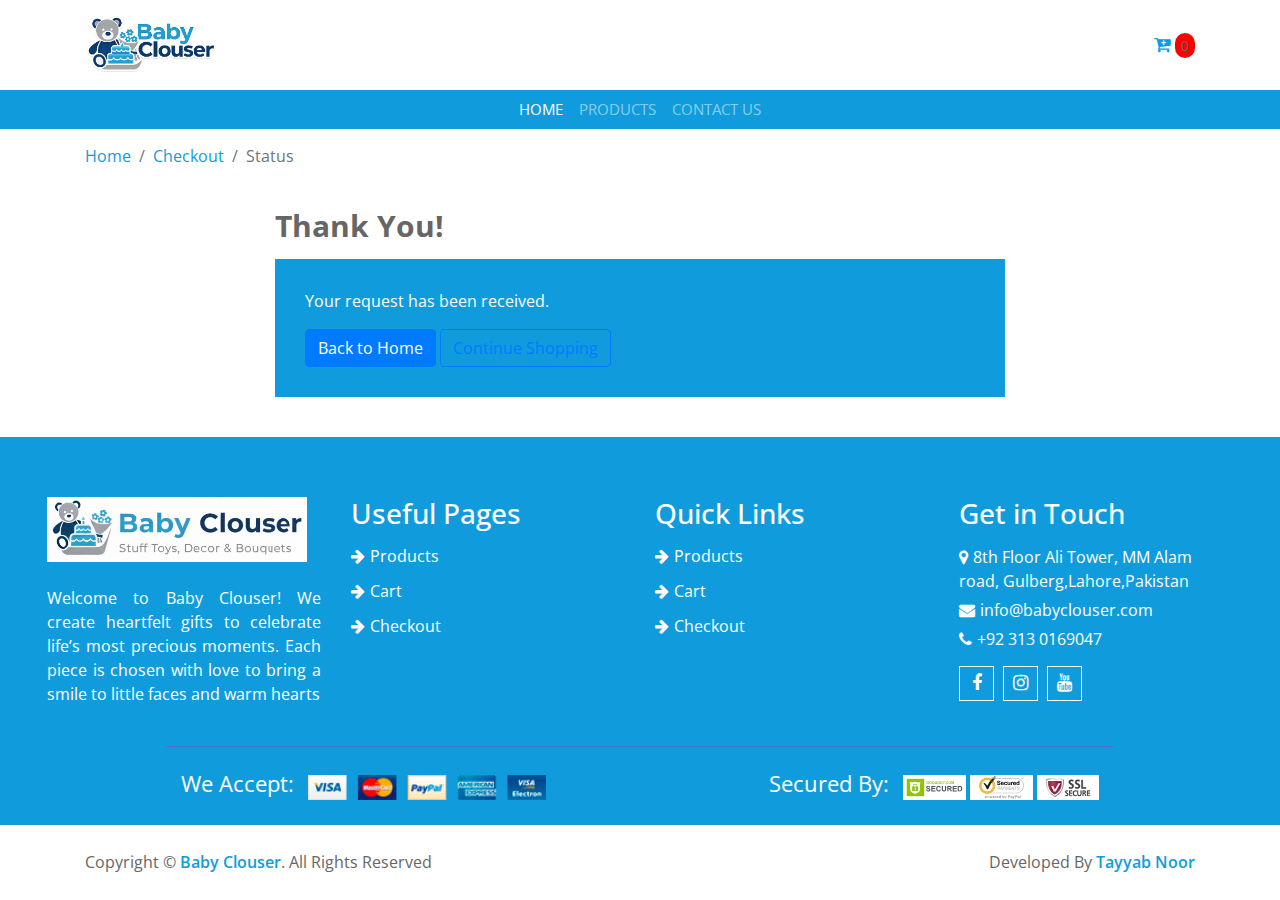
<file: thankyou.html>
<!DOCTYPE html>
<html lang="en">
<head>
    <meta charset="utf-8">
    <title>Baby Clouser</title>
    <meta content="width=device-width, initial-scale=1.0" name="viewport">
    <meta content="Bootstrap Ecommerce Template" name="keywords">
    <meta content="Bootstrap Ecommerce Template Free Download" name="description">

    <link href="img/favicon/favicon_BC_1.webp" rel="icon">

    <link href="https://fonts.googleapis.com/css?family=Open+Sans:400,600,700&display=swap" rel="stylesheet">

    <link href="https://stackpath.bootstrapcdn.com/bootstrap/4.4.1/css/bootstrap.min.css" rel="stylesheet">
    <link href="https://stackpath.bootstrapcdn.com/font-awesome/4.7.0/css/font-awesome.min.css" rel="stylesheet">
    <link href="lib/slick/slick.css" rel="stylesheet">
    <link href="lib/slick/slick-theme.css" rel="stylesheet">

    <link href="css/style.css" rel="stylesheet">
    <link href="css/cart.css" rel="stylesheet">
</head>
<body>

    <div class="top-header">
        <div class="container">
            <div class="row align-items-center">
                <div class="col-md-3">
                    <div class="logo">
                        <a href="javascript:void(0)">
                            <img src="./img/logo/just_BC_logo.png" alt="Logo">
                        </a>
                    </div>
                </div>
                <div class="col-md-6"></div>
                <div class="col-md-3">
                    <div class="user">
                        <div class="cart">
                            <a href="#" class="cart-icon">
                                <i class="fa fa-cart-plus"></i>
                                <span class="cart-count">0</span>
                            </a>
                        </div>
                    </div>
                </div>
            </div>
        </div>
    </div>

    <div class="header">
        <div class="container">
            <nav class="navbar navbar-expand-md bg-dark navbar-dark">
                <a href="#" class="navbar-brand">MENU</a>
                <button type="button" class="navbar-toggler" data-toggle="collapse" data-target="#navbarCollapse">
                    <span class="navbar-toggler-icon"></span>
                </button>

                <div class="collapse navbar-collapse justify-content-between" id="navbarCollapse">
                    <div class="navbar-nav m-auto">
                        <a href="index.html" class="nav-item nav-link active">Home</a>
                        <a href="product-list.html" class="nav-item nav-link">Products</a>
                        <a href="contact.html" class="nav-item nav-link">Contact Us</a>
                    </div>
                </div>
            </nav>
        </div>
    </div>

    <div>
        <div class="cart-sidebar-overlay"></div>
        <aside class="cart-sidebar" aria-hidden="true">
            <button class="cart-sidebar-close close">Close</button>
            <h3>Your Cart</h3>
            <div class="cart-sidebar-items"></div>
            <div class="cart-sidebar-summary">
                <p>Subtotal: <span class="cart-sidebar-subtotal">₨0</span></p>
                <p>Delivery: <span class="cart-sidebar-delivery">₨0</span></p>
                <h4>Grand Total: <span class="cart-sidebar-grand">₨0</span></h4>
                <div style="margin-top:12px;">
                    <a href="cart.html" class="btn btn-sm btn-primary">View Cart</a>
                    <a href="checkout.html" class="btn btn-sm btn-success">Proceed to Checkout</a>
                </div>
            </div>
        </aside>
    </div>

    <div class="breadcrumb-wrap">
        <div class="container">
            <ul class="breadcrumb">
                <li class="breadcrumb-item"><a href="#">Home</a></li>
                <li class="breadcrumb-item"><a href="#">Checkout</a></li>
                <li class="breadcrumb-item active">Status</li>
            </ul>
        </div>
    </div>

    <div class="checkout" style="padding: 40px 0;">
        <div class="container">
            <div class="row justify-content-center">
                <div class="col-lg-8">
                    <div class="checkout-summary">
                        <h2 id="thankYouTitle">Thank You!</h2>
                        <div class="checkout-content">
                            <p id="thankYouMessage">Your request has been received.</p>
                            <p id="orderIdLine" style="display:none;"></p>
                            <p id="errorLine" style="display:none;"></p>
                            <div id="whatsappFallback" style="display:none; margin-top: 16px;">
                                <a id="whatsappOrderLink" class="btn btn-success" target="_blank" href="#">
                                    <i class="fa fa-whatsapp"></i> <span>Place Order on WhatsApp</span>
                                </a>
                            </div>
                            <div style="margin-top: 16px;">
                                <a href="index.html" class="btn btn-primary">Back to Home</a>
                                <a href="product-list.html" class="btn btn-outline-primary">Continue Shopping</a>
                            </div>
                        </div>
                    </div>
                </div>
            </div>
        </div>
    </div>

    <div class="footer">
        <div class="container-fluid">
            <div class="row">
                <div class="col-lg-3 col-md-6">
                    <div class="footer-widget">
                        <a href="index.html"><img class="footer-logo" src="./img/logo/baby-clouser-logo.webp" alt="Logo"></a>
                        <p class="text-justify mt-4">
                            Welcome to Baby Clouser! We create heartfelt gifts to celebrate life’s most precious moments.
                             Each piece is chosen with love to bring a smile to little faces and warm hearts
                        </p>
                    </div>
                </div>

                <div class="col-lg-3 col-md-6">
                    <div class="footer-widget">
                        <h3 class="title">Useful Pages</h3>
                        <ul>
                            <li><a href="product-list.html">Products</a></li>
                            <li><a href="cart.html">Cart</a></li>
                            <li><a href="checkout.html">Checkout</a></li>
                        </ul>
                    </div>
                </div>

                <div class="col-lg-3 col-md-6">
                    <div class="footer-widget">
                        <h3 class="title">Quick Links</h3>
                        <ul>
                            <li><a href="product-list.html">Products</a></li>
                            <li><a href="cart.html">Cart</a></li>
                            <li><a href="checkout.html">Checkout</a></li>
                        </ul>
                    </div>
                </div>

                <div class="col-lg-3 col-md-6">
                    <div class="footer-widget">
                        <h3 class="title">Get in Touch</h3>
                        <div class="contact-info">
                            <p><i class="fa fa-map-marker"></i>8th Floor Ali Tower, MM Alam road, Gulberg,Lahore,Pakistan</p>
                            <p><i class="fa fa-envelope"></i>info@babyclouser.com</p>
                            <p><i class="fa fa-phone"></i>+92 313 0169047</p>
                            <div class="social">
                                <a target="_blank" href="https://www.facebook.com/home.php"><i class="fa fa-facebook"></i></a>
                                <a target="_blank" href="https://www.instagram.com/babyclouser_official/"><i class="fa fa-instagram"></i></a>
                                <a target="_blank" href="https://www.youtube.com/channel/UC9Li_Z2aIq7kjT3kswJehsQ"><i class="fa fa-youtube"></i></a>
                            </div>
                        </div>
                    </div>
                </div>
            </div>

            <div class="row payment">
                <div class="col-md-6">
                    <div class="payment-method">
                        <p>We Accept:</p>
                        <img src="img/payment-method.png" alt="Payment Method" />
                    </div>
                </div>
                <div class="col-md-6">
                    <div class="payment-security">
                        <p>Secured By:</p>
                        <img src="img/godaddy.svg" alt="Payment Security" />
                        <img src="img/norton.svg" alt="Payment Security" />
                        <img src="img/ssl.svg" alt="Payment Security" />
                    </div>
                </div>
            </div>
        </div>
    </div>

    <div class="footer-bottom">
        <div class="container">
            <div class="row">
                <div class="col-md-6 copyright">
                    <p>Copyright &copy; <a href="index.html">Baby Clouser</a>. All Rights Reserved</p>
                </div>

                <div class="col-md-6 template-by">
                    <p>Developed By <a tabindex="_blank" href="https://www.linkedin.com/in/tayyab-noor-khan/?originalSubdomain=pk">Tayyab Noor</a></p>
                </div>
            </div>
        </div>
    </div>

    <a href="#" class="back-to-top"><i class="fa fa-chevron-up"></i></a>

    <script src="https://code.jquery.com/jquery-3.4.1.min.js"></script>
    <script src="https://stackpath.bootstrapcdn.com/bootstrap/4.4.1/js/bootstrap.bundle.min.js"></script>
    <script src="lib/easing/easing.min.js"></script>
    <script src="lib/slick/slick.min.js"></script>

    <script src="js/cart.js"></script>
    <script src="js/main.js"></script>

    <script>
        const urlParams = new URLSearchParams(window.location.search);
        const status = urlParams.get('status');
        const orderId = urlParams.get('order');
        const error = urlParams.get('error');

        const titleEl = document.getElementById('thankYouTitle');
        const messageEl = document.getElementById('thankYouMessage');
        const orderIdLine = document.getElementById('orderIdLine');
        const errorLine = document.getElementById('errorLine');
        const whatsappFallback = document.getElementById('whatsappFallback');
        const whatsappOrderLink = document.getElementById('whatsappOrderLink');

        const WHATSAPP_PHONE = '923015755700';

        function formatCurrency(v) {
            return '₨' + (Number(v) || 0).toLocaleString('en-IN');
        }

        function buildWhatsAppMessage() {
            let msg = 'Assalam-o-Alaikum! I want to place an order.';

            try {
                if (window.BabyCart) {
                    const cart = window.BabyCart.getCart();
                    const subtotal = window.BabyCart.getCartTotal();
                    const delivery = window.BabyCart.calculateDelivery(subtotal);
                    const grand = subtotal + delivery;

                    if (cart && cart.length) {
                        msg += '\n\nItems:';
                        cart.forEach(i => {
                            msg += `\n- ${i.name} x ${i.quantity} = ${formatCurrency(i.price * i.quantity)}`;
                        });
                        msg += `\n\nSubtotal: ${formatCurrency(subtotal)}`;
                        msg += `\nDelivery: ${formatCurrency(delivery)}`;
                        msg += `\nGrand Total: ${formatCurrency(grand)}`;
                    }
                }
            } catch (e) {
            }

            return msg;
        }

        if (status === 'order_success') {
            titleEl.textContent = 'Order Placed Successfully!';
            messageEl.textContent = 'Thank you for your order. We will contact you soon with confirmation.';
            if (orderId) {
                orderIdLine.style.display = '';
                orderIdLine.textContent = 'Order ID: ' + orderId;
            }
        } else if (status === 'order_failed') {
            titleEl.textContent = 'Order Not Placed';
            messageEl.textContent = 'We encountered an issue processing your order. You can place your order on WhatsApp directly.';
            if (error) {
                errorLine.style.display = '';
                errorLine.textContent = 'Error: ' + error;
            }
            whatsappFallback.style.display = '';
            const url = `https://wa.me/${WHATSAPP_PHONE}?text=${encodeURIComponent(buildWhatsAppMessage())}`;
            whatsappOrderLink.href = url;
        } else if (status === 'contact_success') {
            titleEl.textContent = 'Message Sent!';
            messageEl.textContent = 'Thank you for contacting us. We have received your message and will get back to you shortly.';
        } else if (status === 'contact_failed') {
            titleEl.textContent = 'Message Not Sent';
            messageEl.textContent = 'We encountered an issue sending your message. Please try again later or contact us at info@babyclouser.com';
            if (error) {
                errorLine.style.display = '';
                errorLine.textContent = 'Error: ' + error;
            }
        }
    </script>
</body>
</html>
</file>
<file: css/style.css>
/**********************************/
/********** General CSS ***********/
/**********************************/
body {
    color: #666666;
    font-family: 'Open Sans', sans-serif;
    font-weight: 400;
    background: #ffffff;
}

a {
    color: #109cdc;
    transition: 0.5s;
}

a:hover,
a:active,
a:focus {
    color: #666666;
    outline: none;
    text-decoration: none;
}

p {
    padding: 0;
    margin: 0 0 15px 0;
}

h1,
h2,
h3,
h4,
h5,
h6 {
    color: #666666;
    margin: 0 0 15px 0;
    padding: 0;
}

.back-to-top {
    position: fixed;
    display: none;
    background: #109cdc;
    color: #ffffff;
    width: 44px;
    height: 44px;
    text-align: center;
    line-height: 1;
    font-size: 16px;
    border-radius: 50%;
    right: 15px;
    bottom: 15px;
    transition: background 0.5s;
    z-index: 11;
}

.back-to-top i {
    padding-top: 12px;
    color: #ffffff;
}



/**********************************/
/********* Form Input CSS *********/
/**********************************/
.form-control,
.custom-select {
    width: 100%;
    height: 35px;
    padding: 0 15px;
    color: #666666;
    border: 1px solid #109cdc;
    border-radius: 0;
    margin-bottom: 15px
}

.custom-radio,
.custom-checkbox {
    margin-bottom: 15px;
}

.custom-radio .custom-control-label::before,
.custom-checkbox .custom-control-label::before {
    border-color: #109cdc;
    border-radius: 0;
}

.custom-radio .custom-control-input:checked~.custom-control-label::before,
.custom-checkbox .custom-control-input:checked~.custom-control-label::before {
    color: #ffffff;
    background: #109cdc;
}

button.btn {
    color: #ffffff;
    background: #109cdc;
    border-radius: 0;
}



/**********************************/
/********* Top Header CSS *********/
/**********************************/
.top-header {
    padding: 15px 0;
    background: #ffffff;
}

.top-header .logo {
    text-align: left;
    overflow: hidden;
}

.top-header .logo a img {
    max-height: 60px;
}

.top-header .search {
    width: 100%;
}

.top-header .search input[type=text] {
    width: 100%;
    height: 40px;
    padding: 0 15px;
    color: #666666;
    border: 1px solid #109cdc;
}

.top-header .search button {
    position: absolute;
    width: 40px;
    height: 38px;
    top: 1px;
    right: 16px;
    padding: 0 15px;
    border: none;
    background: none;
    color: #109cdc;
}

.top-header .search button:hover {
    background: #109cdc;
    color: #ffffff;
}

.top-header .user {
    width: 100%;
    text-align: right;
}

.top-header .user .dropdown {
    display: inline-block;
    margin-right: 15px;
}

.top-header .user .dropdown-menu {
    border-radius: 0;
}

.top-header .user .cart {
    display: inline-block;
}

.top-header .user .cart i {
    color: #109cdc;
    font-size: 18px;
}

.top-header .user .cart span {
    color: #666666;
    font-size: 14px;
}

@media (min-width: 768px) {
    .top-header {
        max-height: 90px;
    }
}

@media (max-width: 767.98px) {
    .top-header .logo,
    .top-header .search,
    .top-header .user {
        text-align: center;
        margin-bottom: 15px;
    }
    
    .top-header .user {
        margin-bottom: 0;
    }
}



/**********************************/
/********* Header Nav CSS *********/
/**********************************/
.header {
    position: relative;
}

.header .navbar {
    height: 100%;
    padding: 0;
}

.header .dropdown-menu {
    margin-top: 0;
    border: 0;
    border-radius: 0;
    background: #f8f9fa;
}

@media (min-width: 768px) {
    .header,
    .header .navbar {
        background: #109cdc !important;
    }
    
    .header .navbar-brand {
        display: none;
    }
    
    .header a.nav-link {
        padding: 8px 15px;
        font-size: 15px;
        text-transform: uppercase;
    }
}

@media (max-width: 768px) {   
    .header,
    .header .navbar {
        background: #333333 !important;
    }
    
    .header a.nav-link {
        padding: 5px;
    }
    
    .header .dropdown-menu {
        box-shadow: none;
    }
}



/**********************************/
/********* Header Slider **********/
/**********************************/
.slick-prev,
.slick-next {
    width: 40px;
    height: 40px;
    z-index: 1;
    opacity: 0;
    transition: .5s;
    background: #ffffff;
}

.slick-prev {
    left: 55px;
}

.slick-next {
    right: 55px;
}

.slick-slider:hover .slick-prev {
    left: 15px;
    opacity: 1;
}

.slick-slider:hover .slick-next {
    right: 15px;
    opacity: 1;
}

.slick-prev:hover,
.slick-prev:focus,
.slick-next:hover,
.slick-next:focus {
    color: #109cdc;
    background: #ffffff;
}

.slick-prev::before,
.slick-next::before {
    font-family: "FontAwesome";
    font-size: 30px;
    color: #109cdc;
}

.slick-prev::before {
    content: "\f104";
}

.slick-next::before {
    content: "\f105";
}

.slick-dots li button:before {
    color: #ffffff;
    font-size: 15px;
}

.slick-dots li.slick-active button:before {
    color: #353535;
}

.slick-dotted.slick-slider {
    margin-bottom: 0;
}

.home-slider {
    position: relative;
    width: 100%;
}

.home-slider .main-slider-item {
    padding: 0 7.5px;
}

.home-slider .slick-dots {
    bottom: 15px;
}



/**********************************/
/********* Breadcrumb CSS *********/
/**********************************/
.breadcrumb-wrap {
    position: relative;
    width: 100%;
    background: #ffffff;
}

.breadcrumb-wrap .breadcrumb {
    margin: 15px 0 0 0;
    padding: 0;
    background: none;
}



/**********************************/
/********** Category CSS **********/
/**********************************/
.category {
    position: relative;
    padding: 0 7.5px;
    background: #ffffff;
}

@media (max-width: 575.98px) {
    .category {
        padding: 45px 7.5px 30px 7.5px;
    }
}

.category .col-md-4,
.category .col-md-6 {
    padding: 0 7.5px;
}

.category .category-img {
    position: relative;
    overflow: hidden;
    margin-bottom: 15px;
}

.category .category-img img {
    width: 100%;
}

.category .category-img:hover img {
    filter: blur(5px);
    -webkit-filter: blur(5px);
}

.category .category-name {
    position: absolute;
    top: 0; 
    right: 0;
    bottom: 0; 
    left: 0;
    opacity: 0;
    background: rgba(63, 105, 170, .5);
    transition: opacity 0.5s;
    display: flex;
    align-items: center;
}

.category .category-name:hover {
    opacity: 1;     
}

.category .category-name h2 {
    margin: 0 0 -50px 0;
    padding: 15px;
    width: 100%;
    text-align: center;
    color: #ffffff;
    font-size: 35px;
    font-weight: 700;
    transition: .5s;
}

.category .category-name:hover h2 {
    margin: 0;       
}



/**********************************/
/******* Section Header CSS *******/
/**********************************/
.section-header {
    position: relative;
    max-width: 700px;
    margin: 0 auto 30px auto;
}

.section-header h2,
.section-header h3 {
    position: relative;
    color: #109cdc;
    font-size: 35px;
    font-weight: 700;
    text-align: center;
    text-transform: capitalize;
    padding-bottom: 15px;
}

.section-header h2::after,
.section-header h3::after {
    content: '';
    position: absolute;
    width: 50px;
    height: 5px;
    left: calc(50% - 25px);
    bottom: 0;
    background: #109cdc;
}

.section-header p {
    font-size: 16px;
    text-align: center;
    margin: 0
}



/**********************************/
/*********** Feature CSS **********/
/**********************************/
.feature {
    position: relative;
    padding: 0;
}

.feature .feature-col {
    height: inherit;
    border-right: 1px solid #dddddd;
    padding: 60px 0;
}

.feature .feature-col:last-child {
    border-right: none;
}

.feature .feature-content {
    position: relative;
    width: 100%;
    padding: 0 30px;
    text-align: center;
}

.feature .feature-content i {
    color: #109cdc;
    font-size: 60px;
    margin-bottom: 10px;
}

.feature .feature-content h2 {
    color: #666666;
    font-size: 20px;
    font-weight: 700;
}

.feature .feature-content p {
    color: #666666;
    font-size: 15px;
    margin: 0;
}



/**********************************/
/******** Product Item CSS ********/
/**********************************/
.product-item {
    position: relative;
    background-color: #f7f7f7;
    padding-bottom: 15px;
    min-height: 456px;
}

.product-item .product-image {
    position: relative;
    overflow: hidden;
}

.product-item .product-image a {
    display: block;
    background: #109cdc;
    margin-bottom: 15px; 
    transition: .3s;
}

.product-item:hover .product-image a {
    background: rgba(63, 105, 170, .5);
}

.product-item .product-image img {
    width: 100%; 
}

.product-item:hover .product-image img {
    filter: blur(5px);
    -webkit-filter: blur(5px);
}

.product-item .product-image .product-action {
    display: block;
    position: absolute;
    width: 100%;
    height: 40px;
    left: 0;
    top: 50%;
    text-align: center;
    transition: .5s;
    opacity: 0; 
}

.product-item:hover .product-image .product-action {
    top: calc(50% - 25px);
    opacity: 1; 
}

.product-item .product-image .product-action a {
    display: inline-block;
    width: 40px;
    height: 40px;
    padding: 6px 0;
    margin-right: 5px;
    text-align: center;
    color: #ffffff;
    font-size: 18px;
    background: #109cdc;
}

.product-item .product-image .product-action a:last-child {
    margin-right: 0;
}

.product-item .product-image .product-action a:hover {
    color: #109cdc;
    background: #ffffff;
}

.product-item .product-content {
    position: relative;
    width: 100%;
    text-align: center;
    background: #f7f7f7;
}

.product-item .product-content .title,
.product-item .product-content .ratting,
.product-item .product-content .price {
    position: relative;
    width: 100%;
}

.product-item .product-content .title {
    margin-bottom: 5px;
}

.product-item .product-content .title a {
    color: #109cdc;
    font-size: 15px;
    font-weight: 600;
}

.product-item .product-content .ratting i {
    font-size: 14px;
    color: #109cdc;
}

.product-item .product-content .price {
    font-size: 16px;
    color: #109cdc;
    font-weight: 700; 
}

.product-item .product-content .price span {
    margin-left: 12px;
    text-decoration: line-through;
    font-weight: 700;
    color: #666666;
}

.product-slider.slick-slider:hover .slick-prev {
    left: 30px;
    opacity: 1;
}

.product-slider.slick-slider:hover .slick-next {
    right: 30px;
    opacity: 1;
}



/**********************************/
/******** Featured Product ********/
/**********************************/
.featured-product {
    position: relative;
    padding: 45px 0 60px 0;
}

.recent-product {
    position: relative;
    padding: 60px 0;
}


/**********************************/
/******** Product View CSS ********/
/**********************************/
.product-view {
    position: relative;
    width: 100%;
    padding: 60px 0;
}

.product-view .product-search {
    position: relative;
    width: 100%;
    margin-bottom: 30px;
}

.product-view .product-search input {
    width: 100%;
    height: 35px;
    padding: 0 15px;
    color: #666666;
    border: 1px solid #109cdc;
}

.product-view .product-search button {
    position: absolute;
    width: 35px;
    height: 33px;
    top: 1px;
    right: 1px;
    text-align: center;
    background: #ffffff;
    color: #109cdc;
    border: none;
}

.product-view .product-search button i {
    font-size: 16px;
}

.product-view .product-search button:hover {
    background: #109cdc;
    color: #ffffff;
}

.product-view .product-short {
    position: relative;
    width: 100%;
    margin-bottom: 30px;
    text-align: right;
}

.product-view .product-short .dropdown a.dropdown-toggle {
    display: block;
    width: 100%;
    height: 35px;
    padding: 5px 10px;
    background: #ffffff;
    border: 1px solid #109cdc;
    text-align: left;
}

.product-view .product-short .dropdown a.dropdown-toggle::after {
    float: right;
    margin-top: 10px;
}

.product-view .product-short .dropdown-menu {
    margin: -2px 0 0 0;
    border-radius: 0;
}

.product-view .product-item {
    margin-bottom: 30px;
}

@media (min-width: 992px) {
    #products-container > div {
        flex: 0 0 25%;
        max-width: 25%;
    }
}

.product-view .pagination {
    margin: 0;
}

.product-view .pagination .page-item .page-link {
    color: #109cdc;
    background: #ffffff;
    border-color: #109cdc;
    border-radius: 0;
}

.product-view .pagination .page-item:hover .page-link,
.product-view .pagination .page-item.active .page-link {
    color: #ffffff;
    background: #109cdc;
}



/**********************************/
/******* Product Detail CSS *******/
/**********************************/
.product-detail {
    position: relative;
    width: 100%;
    padding: 60px 0 15px 0;
}

.product-detail .product-detail-top,
.product-detail .product-detail-bottom,
.product-detail .product-slider.product-slider-3 {
    margin-bottom: 45px;
}

.product-detail .product-slider-single img {
    width: 100%;
    background: #109cdc;
}

.product-detail .product-content,
.product-detail .product-content .title,
.product-detail .product-content .ratting,
.product-detail .product-content .price,
.product-detail .product-content .details,
.product-detail .product-content .quantity,
.product-detail .product-content .action {
    position: relative;
    width: 100%;
}

.product-detail .product-content .title h2 {
    color: #109cdc;
    font-size: 25px;
    font-weight: 600;
    margin-bottom: 5px;
}

.product-detail .product-content .ratting i {
    color: #109cdc;
    font-size: 18px;
}

.product-detail .product-content .price {
    color: #109cdc;
    font-size: 25px;
    font-weight: 700;
    margin-bottom: 15px;
}

.product-detail .product-content .price span {
    margin-left: 12px;
    color: inherit;
}

/* Only the old price should be struck-through in the product detail view */
.product-detail .product-content .price .old-price {
    color: #666666;
    text-decoration: line-through;
    margin-left: 12px;
}

/* Current payable price styling */
.product-detail .product-content .price .current-price {
    color: #109cdc;
    font-weight: 700;
}

.product-detail .product-content .details {
    margin-bottom: 20px;
}

.product-detail .product-content .details p {
    color: #666666;
    font-size: 16px;
}

.product-detail .product-content .quantity {
    margin-bottom: 20px;
}

.product-detail .product-content .quantity h4 {
    display: inline-block;
    color: #666666;
    font-size: 18px;
    font-weight: 600;
    margin-right: 5px;
}

.product-detail .product-content .quantity .qty {
    display: inline-block;
}

.product-detail .product-content .quantity button {
    width: 30px;
    height: 30px;
    padding: 2px 0;
    text-align: center;
    color: #ffffff;
    background: #109cdc;
    border: none;
}

.product-detail .product-content .quantity input {
    width: 60px;
    height: 30px;
    color: #ffffff;
    text-align: center;
    background: rgba(63, 105, 170, .5);
    border: none;
}

.product-detail .product-content .action a {
    display: inline-block;
    height: 50px;
    padding: 7px 7px;
    text-align: center;
    color: #ffffff;
    font-size: 22px;
    background: #109cdc;
    border: 1px solid #109cdc;
    margin-top:5px;
}

.product-detail .product-content .action a:hover {
    color: #109cdc;
    background: #ffffff;
}

.product-detail .product-content .action a span {
    font-size: 16px;
}

.product-detail  .nav.nav-pills .nav-link {
    color: #ffffff;
    background: rgba(63, 105, 170, .5);
    border-radius: 0;
}

.product-detail  .nav.nav-pills .nav-link:hover,
.product-detail  .nav.nav-pills .nav-link.active {
    color: #ffffff;
    background: #109cdc;
}

.product-detail .tab-content {
    background: rgba(63, 105, 170, .1);
}

.product-detail .tab-content {
    padding: 10px;
}

.product-detail .tab-content ul {
    margin: 0;
    padding: 0;
    list-style: none;
}

.product-detail .tab-content ul li {
    margin-bottom: 10px;
}

.product-detail .tab-content ul li::before {
    content: '\f061';
    font-family: 'FontAwesome';
    padding-right: 5px;
}

.product-detail .tab-content .reviews-submitted {
    position: relative;
    margin-bottom: 45px;
}

.product-detail .tab-content .reviewer {
    color: #109cdc;
    font-size: 18px;
    font-weight: 600;
}

.product-detail .tab-content .reviewer span {
    color: #666666;
    font-size: 14px;
    font-weight: 400;
}

.product-detail .tab-content .ratting {
    color: #109cdc;
    margin-bottom: 15px;
}

.product-detail .tab-content .reviews-submit .ratting {
    font-size: 24px;
}

.product-detail .tab-content .form input {
    width: 100%;
    height: 35px;
    padding: 0 15px;
    color: #666666;
    background: #ffffff;
    border: none;
    margin-bottom: 15px;
}

.product-detail .tab-content .form textarea {
    width: 100%;
    height: 80px;
    padding: 6px 15px;
    color: #666666;
    background: #ffffff;
    border: none;
    margin-bottom: 15px;
}

.product-detail .tab-content .form button {
    display: inline-block;
    height: 35px;
    padding: 0 15px;
    color: #666666;
    background: #ffffff;
    border: none;
    margin-bottom: 15px;
}

.product-detail .tab-content .form button:hover {
    color: #ffffff;
    background: #109cdc;
}



/**********************************/
/********** Sidebar CSS ***********/
/**********************************/
.sidebar-widget {
    position: relative;
    width: 100%;
    margin-bottom: 45px;
}

.sidebar-widget:last-child {
    margin-bottom: 0;
}

.sidebar-widget .title {
    position: relative;
    color: #109cdc;
    font-size: 24px;
    font-weight: 600;
    text-align: center;
    text-transform: capitalize;
    padding-bottom: 10px;
    margin-bottom: 20px;
}

.sidebar-widget .title::after {
    content: '';
    position: absolute;
    width: 50px;
    height: 3px;
    left: calc(50% - 25px);
    bottom: 0;
    background: #109cdc;
}

.sidebar-widget.brands ul,
.sidebar-widget.category ul {
    margin: 0;
    padding: 0;
    list-style: none;
}

.sidebar-widget.brands ul li,
.sidebar-widget.category ul li {
    margin-bottom: 12px; 
}

.sidebar-widget.brands ul li:last-child,
.sidebar-widget.category ul li:last-child {
    margin-bottom: 0; 
}

.sidebar-widget.brands ul li a,
.sidebar-widget.category ul li a {
    color: #109cdc;
    font-size: 16px;
    font-weight: 400;
    white-space: nowrap;
    display: inline-block;
    line-height: 23px;
}

.sidebar-widget.brands ul li a::before,
.sidebar-widget.category ul li a::before {
    content: '\f061';
    font-family: 'FontAwesome';
    padding-right: 5px;
}

.sidebar-widget.brands ul li a:hover,
.sidebar-widget.category ul li a:hover {
    padding-left: 10px; 
}

.sidebar-widget.brands ul li span,
.sidebar-widget.category ul li span {
    display: inline-block;
    float: right;
    color: #666666;
    font-size: 14px;
    font-weight: 400;
}

.sidebar-widget.image a {
    display: block;
    width: 100%;
    overflow: hidden;
}

.sidebar-widget.image img {
    max-width: 100%;
    transition: .3s;
}

.sidebar-widget.image img:hover {
    transform: scale(1.1);
    filter: blur(3px);
    -webkit-filter: blur(3px);
}

.sidebar-widget.tag a {
    display: inline-block;
    margin: 0 0 4px 0;
    padding: 3px 8px;
    font-size: 14px;
    font-weight: 400;
    color: #109cdc;
    background: #ffffff;
    border: 1px solid #109cdc;
}

.sidebar-widget.tag a:hover {
    color: #ffffff;
    background: #109cdc;
}



/**********************************/
/************ Cart CSS ************/
/**********************************/
.cart-page {
    position: relative;
    padding: 60px 0;
}

.cart-page .table {
    width: 100%;
    text-align: center;
    margin-bottom: 45px;
}

.cart-page .table .thead-dark th {
    text-align: center;
    background: #109cdc;
    border-color: #109cdc;
    vertical-align: middle;
}

.cart-page .table td {
    color: #666666;
    font-size: 16px;
    font-weight: 600;
    vertical-align: middle;
}

.cart-page .table img {
    max-width: 100px;
    max-height: 100px;
}

.cart-page .table .qty {
    display: inline-block;
}

.cart-page .table button {
    height: 30px;
    padding: 2px 10px;
    text-align: center;
    color: #ffffff;
    background: #109cdc;
    border: none;
}

.cart-page .table input {
    width: 60px;
    height: 30px;
    color: #ffffff;
    text-align: center;
    background: rgba(63, 105, 170, .5);
    border: none;
}

.cart-page .coupon {
    position: relative;
    width: 100%;
}

.cart-page .coupon input {
    width: calc(100% - 135px);
    height: 50px;
    padding: 0 15px;
    color: #666666;
    background: #ffffff;
    border: 1px solid #109cdc;
    margin-right: 10px;
}

.cart-page .coupon button {
    width: 120px;
    height: 50px;
    padding: 2px 10px;
    text-align: center;
    color: #ffffff;
    background: #109cdc;
    border: none;
}

.cart-page .cart-summary {
    position: relative;
    width: 100%;
}

.cart-page .cart-summary .cart-content {
    padding: 30px;
    background: #109cdc;
}

.cart-page .cart-summary .cart-content h3 {
    color: #ffffff;
    font-size: 25px;
    font-weight: 600;
}

.cart-page .cart-summary .cart-content p {
    color: #ffffff;
    font-size: 16px;
    font-weight: 400;
}

.cart-page .cart-summary .cart-content p span,
.cart-page .cart-summary .cart-content h4 span {
    float: right;
}

.cart-page .cart-summary .cart-content h4 {
    color: #ffffff;
    font-size: 20px;
    font-weight: 600;
    padding-top: 12px;
    border-top: 1px solid #ffffff;
    margin: 0;
}

.cart-page .cart-summary .cart-btn button {
    margin-top: 15px;
    width: calc(50% - 15px);
    height: 50px;
    padding: 2px 10px;
    text-align: center;
    color: #ffffff;
    background: #109cdc;
    border: none;
}

.cart-page .cart-summary .cart-btn button:first-child {
    margin-right: 25px;
    color: #109cdc;
    background: #ffffff;
    border: 1px solid #109cdc;
}



/**********************************/
/********** Checkout CSS **********/
/**********************************/
.checkout {
    position: relative;
    padding: 60px 0;
}

.checkout .billing-address,
.checkout .shipping-address {
    position: relative;
    width: 100%;
}

.checkout .shipping-address {
    display: none;
    margin-top: 30px;
}

.checkout .billing-address h2,
.checkout .shipping-address h2 {
    color: #666666;
    font-size: 30px;
    font-weight: 700;
}

.checkout .checkout-summary,
.checkout .checkout-payment {
    position: relative;
    width: 100%;
}

.checkout .checkout-payment {
    margin-top: 30px;
}

.checkout .checkout-summary h2,
.checkout .checkout-payment h2 {
    color: #666666;
    font-size: 30px;
    font-weight: 700;
}

.checkout .checkout-summary .checkout-content,
.checkout .checkout-payment .payment-methods {
    padding: 30px;
    background: #109cdc;
}

.checkout .checkout-summary .checkout-content h3 {
    color: #ffffff;
    font-size: 25px;
    font-weight: 600;
}

.checkout .checkout-summary .checkout-content p {
    color: #ffffff;
    font-size: 16px;
    font-weight: 400;
}

.checkout .checkout-summary .checkout-content p.sub-total,
.checkout .checkout-summary .checkout-content p.ship-cost {
    padding-top: 15px;
    border-top: 1px solid #ffffff;
}

.checkout .checkout-summary .checkout-content p span,
.checkout .checkout-summary .checkout-content h4 span {
    float: right;
}

.checkout .checkout-summary .checkout-content h4 {
    color: #ffffff;
    font-size: 20px;
    font-weight: 600;
    padding-top: 12px;
    border-top: 1px solid #ffffff;
    margin: 0;
}

.checkout .checkout-payment .payment-methods {
    color: #ffffff;
}

.checkout .checkout-payment .payment-methods .payment-content {
    display: none;
}

.checkout .checkout-payment .checkout-btn button {
    margin-top: 15px;
    width: calc(50% - 15px);
    height: 50px;
    padding: 2px 10px;
    text-align: center;
    color: #ffffff;
    background: #109cdc;
    border: none;
}



/**********************************/
/********* My Account CSS *********/
/**********************************/
.my-account {
    position: relative;
    padding: 60px 0;
}

.my-account .nav.nav-pills .nav-link {
    padding: 15px 22px;
    color: #109cdc;
    font-weight: 400;
    background: rgba(63, 105, 170, .1);
    border-radius: 0;
    border-bottom: 1px solid #ffffff;
}

.my-account .nav.nav-pills .nav-link:hover,
.my-account .nav.nav-pills .nav-link.active {
    color: #ffffff;
    background: #109cdc;
}

.my-account .tab-content {
    padding: 30px;
    background: rgba(63, 105, 170, .1);
}

.my-account .tab-content .table {
    width: 100%;
    text-align: center;
    margin-bottom: 0;
}

.my-account .tab-content .table .thead-dark th {
    text-align: center;
    background: #109cdc;
    border-color: #109cdc;
    vertical-align: middle;
}

.my-account .tab-content .table td {
    color: #666666;
    font-size: 16px;
    font-weight: 400;
    vertical-align: middle;
}

.my-account .tab-content button {
    height: 35px;
    padding: 2px 15px;
    text-align: center;
    color: #ffffff;
    background: #109cdc;
    border: none;
}

.my-account .tab-content input {
    width: 100%;
    height: 35px;
    padding: 0 15px;
    color: #666666;
    background: #ffffff;
    border: 1px solid #ffffff;
    margin-bottom: 15px;
}



/**********************************/
/********* Newsletter CSS *********/
/**********************************/
.newsletter {
    position: relative;
    padding: 60px 0;
    text-align: center;
    background: #109cdc;
}

.newsletter .section-header h2,
.newsletter .section-header h3,
.newsletter .section-header p {
    color: #ffffff;
}

.newsletter .section-header h2::after,
.newsletter .section-header h3::after {
    background: #ffffff;
}

.newsletter .form {
    position: relative;
    max-width: 500px;
    margin: 0 auto;
}

.newsletter .form input {
    width: 100%;
    height: 40px;
    padding: 0 15px;
    color: #666666;
    border: 1px solid #ffffff;
}

.newsletter .form button {
    position: absolute;
    width: 80px;
    height: 40px;
    top: 0;
    right: 0;
    padding: 0 15px;
    border: none;
    background: #109cdc;
    color: #ffffff;
    border: 1px solid #ffffff;
}



/**********************************/
/*********** Brand CSS ************/
/**********************************/
.brand {
    position: relative;
    padding: 0 0 60px 0;
}

.brand-item {
    text-align: center; 
}

.brand-item img {
    max-width: 100%;
    margin: auto; 
}



/**********************************/
/********** Contact CSS ***********/
/**********************************/
.contact {
    position: relative;
    padding: 60px 0;
}

.contact .contact-info .section-header h3,
.contact .contact-info .section-header p {
    text-align: left;
}

.contact .contact-info .section-header p {
    font-weight: 400;
}

.contact .contact-info .section-header h3::after {
    left: 0;
}

.contact .contact-info img {
    max-width: 100%;
    margin-bottom: 15px;
}

.contact .contact-info h4 {
    margin-bottom: 10px;
    color: #666666;
    font-size: 16px;
    font-weight: 400;
}

.contact .contact-info h4 i {
    color: #109cdc;
    margin-right: 5px;
}

.contact .social {
    position: relative;
    width: 100%;
}

.contact .social a {
    display: inline-block;
    margin: 10px 10px 0 0;
    width: 40px;
    height: 40px;
    padding: 3px 0;
    text-align: center;
    font-size: 20px;
    border: 1px solid #109cdc;
}

.contact .social a i {
    color: #109cdc;
}

.contact .social a:hover {
    background: #109cdc;
}

.contact .social a:hover i {
    color: #ffffff;
}

.contact .form {
    color: #666666;
}

@media (max-width: 767.98px) {
    .contact .form {
        margin-bottom: 30px;
    }
}

.contact .form input,
.contact .form textarea {
    color: #666666;
    font-size: 16px;
    padding: 10px 15px;
    border: none;
    border: 1px solid #109cdc;
    border-radius: 0;
    box-shadow: none;
}

.contact .form input:focus,
.contact .form textarea:focus {
    box-shadow: none;
}

.contact .form button[type="submit"] {
    padding: 6px 25px 7px 25px;
    color: #109cdc;
    letter-spacing: 1px;
    transition: 0.3s;
    cursor: pointer;
    border-radius: 0;
    border: 1px solid #109cdc;
    background: #ffffff;
}

.contact .form button[type="submit"]:hover {
    background: #109cdc;
    color: #FFFFFF;
}



/**********************************/
/****** Register & Login CSS ******/
/**********************************/
.login {
    position: relative;
    padding: 60px 0;
}



/**********************************/
/********** Footer CSS ************/
/**********************************/
.footer {
    position: relative;
    padding: 60px 0 0 0;
    background: #109cdc;
}

.footer-logo {
    max-width: 260px;
}

@media (min-width: 992px) {
    .footer .container-fluid {
        max-width: 95%;
    }
}

.footer .footer-widget {
    position: relative;
    width: 100%;
    margin-bottom: 40px;
}

.footer .footer-widget h1 {
    color: #ffffff;
    margin-bottom: 18px; 
}

.footer .footer-widget .title {
    color: #ffffff;
    white-space: nowrap;
}

.footer .footer-widget p {
    color: #ffffff;
}

.footer .footer-widget ul {
    margin: 0;
    padding: 0;
    list-style: none;
}

.footer .footer-widget ul li {
    margin-bottom: 12px; 
}

.footer .footer-widget ul li:last-child {
    margin-bottom: 0; 
}

.footer .footer-widget ul li a {
    color: #ffffff;
    white-space: nowrap;
    display: block;
    line-height: 23px;
}

.footer .footer-widget ul li a::before {
    content: '\f061';
    font-family: 'FontAwesome';
    padding-right: 5px;
}

.footer .footer-widget ul li a:hover {
    padding-left: 10px; 
}

.footer .contact-info p {
    margin-bottom: 5px;
    color: #ffffff;
    font-size: 16px;
}

.footer .contact-info p i {
    color: #ffffff;
    margin-right: 5px;
}

.footer .social {
    position: relative;
    width: 100%;
}

.footer .social a {
    display: inline-block;
    margin: 10px 5px 0 0;
    width: 35px;
    height: 35px;
    padding: 2px 0;
    text-align: center;
    font-size: 18px;
    border: 1px solid #ffffff;
}

.footer .social a i {
    color: #ffffff;
}

.footer .payment {
    padding-top: 25px;
    padding-bottom: 25px;
    border-top: 1px solid #4977bf;
}

@media (min-width: 992px) {
    .footer .payment {
        max-width: 80%;
        margin: 0 auto;
    }
}

.footer .payment-method,
.footer .payment-security {
    overflow: hidden;
}

.footer .payment-method {
    text-align: left;
}

.footer .payment-security {
    text-align: right;
}

@media (max-width: 768.98px) {
    .footer .payment-method,
    .footer .payment-security {
        text-align: center; 
    } 
}

.footer .payment-method p,
.footer .payment-security p{
    display: inline-block;
    margin: 0 10px 0 0;
    color: #ffffff;
    font-size: 22px;
    font-weight: 400;
    line-height: 22px;
}

.footer .payment-method img,
.footer .payment-security img {
    height: 25px;
}



/**********************************/
/******** Footer Bottom CSS *******/
/**********************************/
.footer-bottom {
    position: relative;
    padding: 25px 0;
    background: #ffffff;
}

.footer-bottom .copyright {
    text-align: left;
}

.footer-bottom .template-by {
    text-align: right;
}

.footer-bottom .copyright p,
.footer-bottom .template-by p {
    color: #666666;
    font-weight: 400;
    margin: 0;
}

.footer-bottom .copyright p a,
.footer-bottom .template-by p a {
    font-weight: 600;
}

@media (max-width: 768.98px) {
    .footer-bottom .copyright,
    .footer-bottom .template-by {
        text-align: center; 
    } 
}

/**********************************/
/****** Color Selection CSS ********/
/**********************************/
.color-selection {
    margin-top: 20px !important;
    padding: 15px !important;
    border: 1px solid #e0e0e0 !important;
    border-radius: 5px !important;
    background-color: #f9f9f9;
    transition: all 0.3s ease;
}

.color-selection h4 {
    margin-bottom: 12px;
    color: #333333;
    font-weight: 600;
    font-size: 14px;
}

.color-selection label {
    display: inline-block;
    margin-right: 20px;
    margin-bottom: 10px;
    cursor: pointer;
    user-select: none;
    transition: all 0.2s ease;
}

.color-selection label:hover {
    transform: translateX(2px);
}

.color-selection input[type="radio"],
.color-selection input[type="checkbox"] {
    cursor: pointer;
    margin-right: 5px;
    accent-color: #109cdc;
}

.color-selection label span {
    margin-left: 8px;
    font-weight: 500;
    color: #666666;
    font-size: 14px;
}

.color-selection label:hover span {
    color: #109cdc;
}

/* Responsive Design for Color Selection */
@media (max-width: 576px) {
    .color-selection label {
        display: block;
        margin-bottom: 12px;
        margin-right: 0;
    }
    
    .color-selection {
        padding: 12px !important;
    }
}
</file>
<file: css/cart.css>
/* Cart UI styles */
.cart-count {
  display: inline-block;
  min-width: 20px;
  padding: 2px 6px;
  background: red;
  color: #fff;
  border-radius: 12px;
  font-size: 12px;
  text-align: center;
}

/* Sidebar */
.cart-sidebar-overlay {
  position: fixed;
  inset: 0;
  background: rgba(0,0,0,0.4);
  opacity: 0;
  pointer-events: none;
  transition: opacity .25s;
  z-index: 10;
}
body.cart-sidebar-open .cart-sidebar-overlay { opacity: 1; pointer-events: auto; }

.cart-sidebar {
  position: fixed;
  top: 0;
  right: -420px;
  width: 380px;
  height: 100%;
  background: #fff;
  box-shadow: -6px 0 20px rgba(0,0,0,0.15);
  transition: right .3s;
  z-index: 2000;
  padding: 16px;
  overflow-y: auto;
}

.btn-theme {
  height: 30px;
  padding: 2px 10px;
  text-align: center;
  color: #ffffff;
  background: #109cdc;
  border: none;
}

.del-btn-bg {
  background: #dc1010;
}
body.cart-sidebar-open .cart-sidebar { right: 0; }

.cart-sidebar .close { float: right; }
.cart-sidebar .cart-sidebar-items { margin-top: 12px; }
.cart-sidebar-item { display:flex; gap:8px; align-items:center; padding:8px 0; border-bottom:1px solid #eee; }
.cart-sidebar-item .item-img img { width:64px; height:64px; object-fit:cover; }
.cart-sidebar-item .item-body { flex:1; }
.cart-sidebar-item .item-actions button { margin-left:6px; }

.cart-sidebar-summary { margin-top:12px; }
.cart-sidebar button { cursor:pointer; }

/* small responsive */
@media (max-width:600px) {
  .cart-sidebar { width:100%; }
}
</file>
